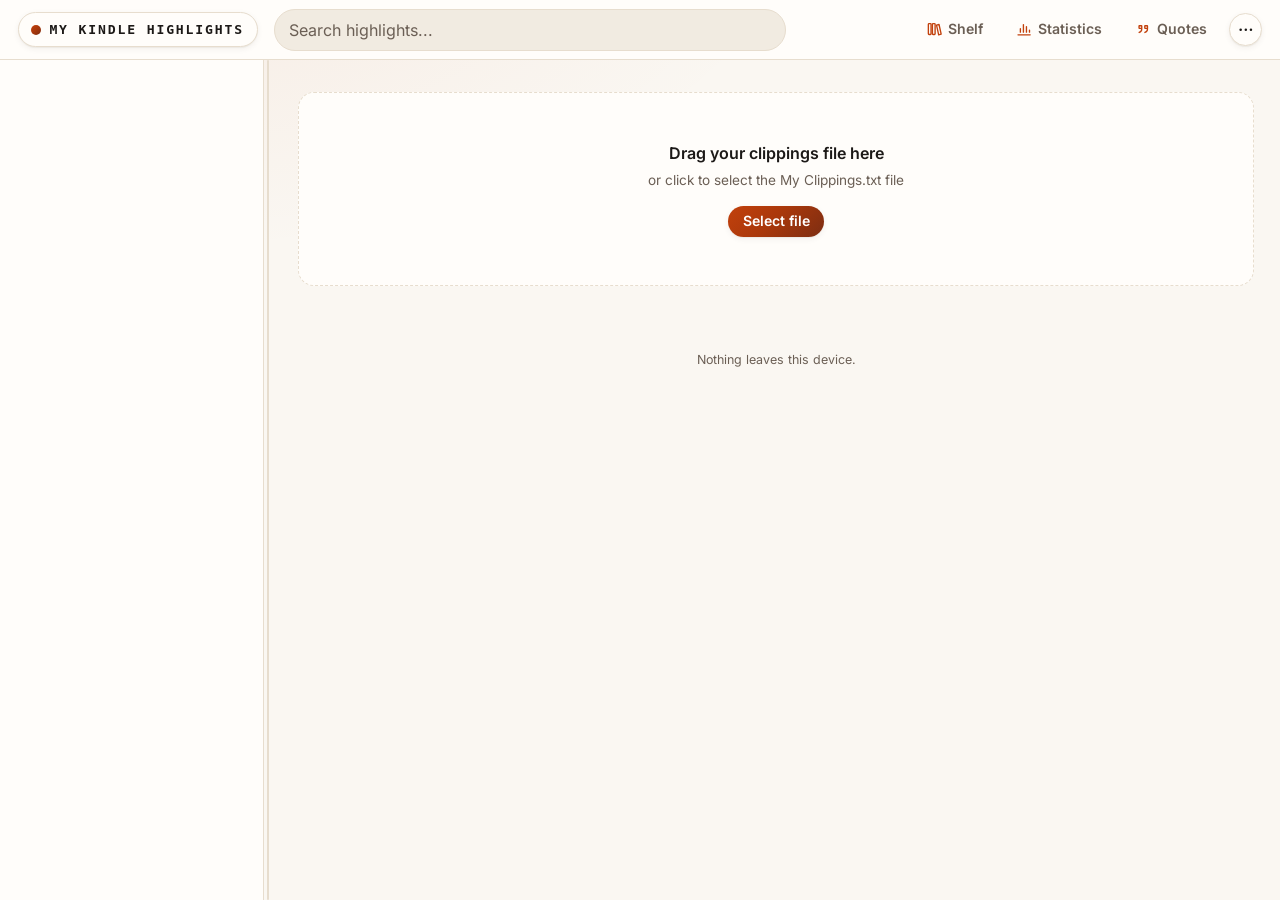
<file: index.html>
<!DOCTYPE html>
<html lang="pt-BR">
<head>
<meta charset="utf-8">
<meta name="viewport" content="width=device-width, initial-scale=1, viewport-fit=cover">
<meta name="color-scheme" content="light dark">
<meta name="theme-color" content="#FAF7F2">
<meta name="theme-color" content="#16130F" media="(prefers-color-scheme: dark)">
<meta name="mobile-web-app-capable" content="yes">
<meta name="apple-mobile-web-app-capable" content="yes">
<meta name="apple-mobile-web-app-status-bar-style" content="default">
<meta name="apple-mobile-web-app-title" content="Clippings">
<title>Kindle Clippings</title>
<link rel="manifest" href="manifest.webmanifest">
<link rel="stylesheet" href="css/tokens.css?v=2.3.1">
<link rel="stylesheet" href="css/fonts.css?v=2.3.1">
<link rel="stylesheet" href="css/chrome.css?v=2.3.1">
<link rel="stylesheet" href="css/sidebar.css?v=2.3.1">
<link rel="stylesheet" href="css/reader.css?v=2.3.1">
<link rel="stylesheet" href="css/panels.css?v=2.3.1">
<link rel="stylesheet" href="css/docs.css?v=2.3.1">
<link rel="stylesheet" href="css/mobile.css?v=2.3.1">
<link rel="icon" href="icons/favicon.svg" type="image/svg+xml">
<link rel="icon" href="icons/icon-192.png" sizes="192x192" type="image/png">
<link rel="apple-touch-icon" href="icons/apple-touch-icon.png">
</head>
<body>
<a class="skip" href="#main" id="skip-link">Ir para os destaques</a>

<header class="topbar">
  <!-- js/backnav.js shows this only while there is somewhere to go back to -->
  <button class="btn icon back-btn" id="nav-back" type="button" data-i18n-label="nav.back" hidden><span data-icon="back"></span></button>
  <div class="brand">
    <a class="brand-home" id="nav-home" href="index.html" data-i18n-label="nav.home">
      <span class="brand-dot" aria-hidden="true"></span>
      <h1 data-i18n="app.title">Meus destaques</h1>
    </a>
  </div>

  <div class="search">
    <input id="q" type="search" autocomplete="off" spellcheck="false"
           data-i18n-ph="search.placeholder" data-i18n-label="search.placeholder">
  </div>

  <div class="actions">
    <!-- desktop-only shortcuts: each forwards its click to the real control inside the ⋯ panel -->
    <nav class="topnav">
      <a class="btn ghost" href="shelf.html"><span data-icon="books"></span><span class="lbl" data-i18n="nav.shelf"></span></a>
      <button class="btn ghost" type="button" data-proxy="nav-stats"><span data-icon="stats"></span><span class="lbl" data-i18n="nav.stats"></span></button>
      <button class="btn ghost" type="button" data-proxy="nav-quotes"><span data-icon="quote"></span><span class="lbl" data-i18n="nav.quotes"></span></button>
    </nav>
    <button class="btn drawer-toggle" id="drawer-toggle" type="button" aria-expanded="false"><span data-icon="books"></span><span class="lbl" data-i18n="toggle.books"></span></button>
    <div class="more" id="more">
      <!-- APG disclosure, NOT a menu button: the panel holds links, switches and a nested dropdown,
           none of which are legal inside role="menu" — so no role and no aria-haspopup here. -->
      <button class="btn icon more-btn" id="more-btn" type="button" aria-expanded="false"
              aria-controls="more-panel" data-i18n-label="more.label"><span data-icon="more"></span></button>
      <div class="more-panel" id="more-panel" hidden>
        <div class="mp-tiles">
          <a class="mp-tile" id="nav-shelf" href="shelf.html"><span class="mp-tile-ico" data-icon="books"></span><span class="lbl" data-i18n="nav.shelf"></span></a>
          <button class="mp-tile" id="nav-stats" type="button"><span class="mp-tile-ico" data-icon="stats"></span><span class="lbl" data-i18n="nav.stats"></span></button>
          <button class="mp-tile" id="nav-quotes" type="button"><span class="mp-tile-ico" data-icon="quote"></span><span class="lbl" data-i18n="nav.quotes"></span></button>
        </div>

        <p class="mp-label" data-i18n="menu.view"></p>
        <div class="mp-group">
          <span class="tip-host covers-host">
            <button class="switch" id="toggle-covers" type="button" role="switch" aria-checked="false" aria-describedby="tip-covers" data-keep-open>
              <span class="mp-ico" data-icon="image"></span>
              <span class="sw-text" data-i18n="switch.covers"></span>
              <span class="sw-track" aria-hidden="true"><span class="sw-thumb"></span></span>
            </button>
            <svg class="covers-ring" id="covers-ring" viewBox="0 0 20 20" hidden aria-hidden="true">
              <circle class="ring-track" cx="10" cy="10" r="8"></circle>
              <circle class="ring-fill" id="covers-ring-fill" cx="10" cy="10" r="8"></circle>
            </svg>
            <span class="tip" id="tip-covers" role="tooltip" data-i18n="tip.covers"></span>
          </span>
          <span class="tip-host">
            <button class="switch" id="toggle-hidden" type="button" role="switch" aria-checked="false" aria-describedby="tip-hidden" data-keep-open>
              <span class="mp-ico" data-icon="layers"></span>
              <span class="sw-text" data-i18n="switch.duplicates"></span>
              <span class="sw-track" aria-hidden="true"><span class="sw-thumb"></span></span>
            </button>
            <span class="tip" id="tip-hidden" role="tooltip" data-i18n="tip.hidden"></span>
          </span>
          <div class="mp-pair">
            <button class="mp-item" id="toggle-theme" type="button" data-i18n-label="toggle.theme" data-keep-open>
              <span class="mp-ico" id="theme-ico" data-icon="moon"></span><span class="lbl" id="theme-lbl"></span>
            </button>
            <button class="mp-item flag-btn" id="toggle-lang" type="button" data-keep-open>
              <img class="flag" id="lang-flag" alt="" width="26" height="18"><span class="lbl" id="lang-lbl"></span>
            </button>
          </div>
        </div>

        <p class="mp-label" data-i18n="menu.data"></p>
        <div class="mp-group">
          <div class="menu" id="export-menu">
            <button class="mp-item mp-disclose" id="export-btn" type="button" aria-haspopup="true" aria-expanded="false" data-keep-open>
              <span class="mp-ico" data-icon="share"></span><span class="lbl" data-i18n="export.menu"></span><span class="mp-chev" data-icon="chevron"></span>
            </button>
            <ul class="menu-list" id="export-list" hidden>
              <li><button type="button" data-export="md" data-i18n="export.md"></button></li>
              <li><button type="button" data-export="mdBook" data-i18n="export.mdBook"></button></li>
              <li><button type="button" data-export="json" data-i18n="export.json"></button></li>
              <li><button type="button" data-export="csv" data-i18n="export.csv"></button></li>
              <li><button type="button" data-export="txt" data-i18n="export.txt"></button></li>
              <li><button type="button" data-export="anki" data-i18n="export.anki"></button></li>
              <li><button type="button" data-export="obsidian" data-i18n="export.obsidian"></button></li>
            </ul>
          </div>
          <span class="tip-host">
            <button class="mp-item" id="nav-anki" type="button" aria-describedby="tip-anki"><span class="mp-ico" data-icon="cards"></span><span class="lbl" data-i18n="anki.button"></span></button>
            <span class="tip" id="tip-anki" role="tooltip" data-i18n="tip.anki"></span>
          </span>
          <span class="tip-host">
            <button class="mp-item" id="fav-export" type="button" aria-describedby="tip-fav-export"><span class="mp-ico" data-icon="download"></span><span class="lbl" data-i18n="favio.export"></span></button>
            <span class="tip" id="tip-fav-export" role="tooltip" data-i18n="tip.favio.export"></span>
          </span>
          <span class="tip-host">
            <button class="mp-item" id="fav-import-btn" type="button" aria-describedby="tip-fav-import"><span class="mp-ico" data-icon="upload"></span><span class="lbl" data-i18n="favio.import"></span></button>
            <span class="tip" id="tip-fav-import" role="tooltip" data-i18n="tip.favio.import"></span>
          </span>
          <!-- opened by #fav-import-btn, never clicked directly: a <label for> on a hidden input is
               not reliably activated on every mobile browser -->
          <input type="file" id="fav-import" accept=".json,application/json" hidden>
          <button class="mp-item is-quiet" id="btn-reset" type="button"><span class="mp-ico" data-icon="reset"></span><span class="lbl" data-i18n="action.reset"></span></button>
        </div>

        <!-- help + about live at the very bottom of the panel, never in the middle of the list -->
        <div class="mp-foot">
          <span class="tip-host">
            <button class="mp-foot-btn" id="nav-help" type="button" aria-describedby="tip-help"><span class="mp-ico" data-icon="help"></span><span class="lbl" data-i18n="help.label"></span></button>
            <span class="tip" id="tip-help" role="tooltip" data-i18n="tip.help"></span>
          </span>
          <span class="tip-host">
            <button class="mp-foot-btn" id="nav-about" type="button" aria-describedby="tip-about"><span class="mp-ico" data-icon="info"></span><span class="lbl" data-i18n="about.label"></span></button>
            <span class="tip" id="tip-about" role="tooltip" data-i18n="tip.about"></span>
          </span>
        </div>
      </div>
    </div>
  </div>
</header>

<div class="shell">
  <nav class="sidebar" id="sidebar" aria-label="Livros"></nav>
  <div class="resizer" id="resizer" role="separator" aria-orientation="vertical"
       tabindex="0" data-i18n-label="sidebar.resize"></div>
  <div class="scrim" id="scrim" hidden></div>

  <main class="pane" id="main" tabindex="-1">
    <div class="pane-inner">
      <div class="dropzone" id="dropzone">
        <p class="drop-title" data-i18n="drop.title"></p>
        <p class="drop-hint" data-i18n="drop.hint"></p>
        <label class="btn primary" for="file" data-i18n="drop.button"></label>
        <input type="file" id="file" accept=".txt,text/plain">
        <p class="restore-pending" id="restore-pending" hidden></p>
      </div>

      <section class="book-banner" id="book-banner" hidden></section>
      <div class="sortbar" id="sortbar" hidden>
        <span class="sortbar-label" data-i18n="sort.label"></span>
        <div class="seg" id="sort-seg" role="group">
          <button type="button" data-sort="order"    data-i18n="sort.order"    aria-pressed="true"></button>
          <button type="button" data-sort="dateDesc" data-i18n="sort.dateDesc" aria-pressed="false"></button>
          <button type="button" data-sort="dateAsc"  data-i18n="sort.dateAsc"  aria-pressed="false"></button>
          <button type="button" data-sort="book"     data-i18n="sort.book"     aria-pressed="false"></button>
          <button type="button" data-sort="topic"    data-i18n="sort.topic"    aria-pressed="false"></button>
        </div>
      </div>
      <p class="statline" id="statline" hidden></p>
      <div class="cards" id="cards"></div>
      <p class="empty" id="empty" hidden></p>
      <div class="sentinel" id="sentinel" aria-hidden="true"></div>
      <p class="footer-note" data-i18n="footer.privacy"></p>
    </div>
  </main>
</div>

<div class="modal" id="stats-modal" role="dialog" aria-modal="true" aria-labelledby="stats-title" hidden>
  <div class="modal-card">
    <header class="modal-head">
      <h2 id="stats-title" data-i18n="st.title"></h2>
      <button class="btn icon modal-close" type="button" data-close="stats-modal" data-i18n-label="modal.close"><span data-icon="close"></span></button>
    </header>
    <div class="modal-body" id="stats-body"></div>
  </div>
</div>

<div class="modal" id="quotes-modal" role="dialog" aria-modal="true" aria-labelledby="quotes-title" hidden>
  <div class="modal-card">
    <header class="modal-head">
      <h2 id="quotes-title" data-i18n="qc.title"></h2>
      <div class="qc-tools">
        <div class="qc-field">
          <span class="qc-lab" id="qc-lab-src" data-i18n="qc.source"></span>
          <div class="seg" id="qc-source" role="group" aria-labelledby="qc-lab-src">
            <button type="button" data-qc-src="fav" data-i18n="qc.source.fav" aria-pressed="true"></button>
            <button type="button" data-qc-src="all" data-i18n="qc.source.all" aria-pressed="false"></button>
          </div>
        </div>
        <div class="qc-field">
          <label class="qc-lab" for="qc-sort" data-i18n="qc.sort"></label>
          <!-- options come from KC.quotesort.MODES via js/quoteview.js — intentionally empty markup -->
          <select id="qc-sort"></select>
        </div>
        <div class="qc-field qc-field-wide">
          <label class="qc-lab" for="qc-book" data-i18n="qc.book"></label>
          <!-- options are the loaded library, rebuilt on every render — intentionally empty markup -->
          <select id="qc-book"></select>
        </div>
        <div class="qc-field qc-field-wide">
          <label class="qc-lab" for="qc-q" data-i18n="qc.find"></label>
          <input id="qc-q" type="search" autocomplete="off" data-i18n-ph="qc.search">
        </div>
        <div class="qc-field">
          <label class="qc-lab" for="qc-size" data-i18n="qc.size"></label>
          <select id="qc-size"></select>
        </div>
        <div class="qc-field">
          <span class="qc-lab" id="qc-lab-theme" data-i18n="qc.theme"></span>
          <div class="seg" id="qc-themes" role="group" aria-labelledby="qc-lab-theme">
            <button type="button" data-qc-theme="dark" data-i18n="qc.theme.dark" aria-pressed="true"></button>
            <button type="button" data-qc-theme="light" data-i18n="qc.theme.light" aria-pressed="false"></button>
            <button type="button" data-qc-theme="paper" data-i18n="qc.theme.paper" aria-pressed="false"></button>
          </div>
        </div>
        <p class="qc-count" id="qc-count" aria-live="polite"></p>
        <button class="btn qc-clear" id="qc-clear" type="button" data-i18n="qc.clear" hidden></button>
      </div>
      <button class="btn icon modal-close" type="button" data-close="quotes-modal" data-i18n-label="modal.close"><span data-icon="close"></span></button>
    </header>
    <div class="modal-body"><div class="qc-grid" id="quotes-grid"></div></div>
    <footer class="modal-foot" id="quotes-foot"></footer>
  </div>
</div>

<div class="modal" id="help-modal" role="dialog" aria-modal="true" aria-labelledby="help-title" hidden>
  <div class="modal-card">
    <header class="modal-head">
      <h2 id="help-title" data-i18n="help.title"></h2>
      <button class="btn icon modal-close" type="button" data-close="help-modal" data-i18n-label="modal.close"><span data-icon="close"></span></button>
    </header>
    <div class="modal-body" id="help-body"></div>
  </div>
</div>

<div class="modal" id="about-modal" role="dialog" aria-modal="true" aria-labelledby="about-title" hidden>
  <div class="modal-card">
    <header class="modal-head">
      <h2 id="about-title" data-i18n="about.title"></h2>
      <button class="btn icon modal-close" type="button" data-close="about-modal" data-i18n-label="modal.close"><span data-icon="close"></span></button>
    </header>
    <div class="modal-body" id="about-body"></div>
  </div>
</div>

<div class="toast" id="toast" role="status" aria-live="polite" hidden></div>

<script src="js/i18n.js?v=2.3.1"></script>
<script src="js/i18n-anki.js?v=2.3.1"></script>
<script src="js/i18n-qc.js?v=2.3.1"></script>
<script src="js/i18n-help.js?v=2.3.1"></script>
<script src="js/i18n-about.js?v=2.3.1"></script>
<script src="js/i18n-topics.js?v=2.3.1"></script>
<script src="js/i18n-cardactions.js?v=2.3.1"></script>
<script src="js/i18n-favio.js?v=2.3.1"></script>
<script src="js/i18n-ux.js?v=2.3.1"></script>
<script src="js/icons.js?v=2.3.1"></script>
<script src="js/store.js?v=2.3.1"></script>
<script src="js/persist.js?v=2.3.1"></script>
<script src="js/topics.js?v=2.3.1"></script>
<script src="js/parser.js?v=2.3.1"></script>
<script src="js/dedupe.js?v=2.3.1"></script>
<script src="js/clean.js?v=2.3.1"></script>
<script src="js/tags.js?v=2.3.1"></script>
<script src="js/search.js?v=2.3.1"></script>
<script src="js/sort.js?v=2.3.1"></script>
<script src="js/covers.js?v=2.3.1"></script>
<script src="js/exports.js?v=2.3.1"></script>
<script src="js/anki.js?v=2.3.1"></script>
<script src="js/obsidian.js?v=2.3.1"></script>
<script src="js/version.js?v=2.3.1"></script>
<script src="js/favorites.js?v=2.3.1"></script>
<script src="js/favio.js?v=2.3.1"></script>
<script src="js/stats.js?v=2.3.1"></script>
<script src="js/quotecard.js?v=2.3.1"></script>
<script src="js/modal.js?v=2.3.1"></script>
<script src="js/statsyears.js?v=2.3.1"></script>
<script src="js/statsview.js?v=2.3.1"></script>
<script src="js/quotesort.js?v=2.3.1"></script>
<script src="js/quoteview.js?v=2.3.1"></script>
<script src="js/helpview.js?v=2.3.1"></script>
<script src="js/aboutview.js?v=2.3.1"></script>
<script src="js/cards.js?v=2.3.1"></script>
<script src="js/cardactions.js?v=2.3.1"></script>
<script src="js/clipboard.js?v=2.3.1"></script>
<script src="js/topicfilter.js?v=2.3.1"></script>
<script src="js/sidebar.js?v=2.3.1"></script>
<script src="js/ui.js?v=2.3.1"></script>
<script src="js/backnav.js?v=2.3.1"></script>
<script src="js/nav.js?v=2.3.1"></script>
<script src="js/app.js?v=2.3.1"></script>
</body>
</html>
</file>
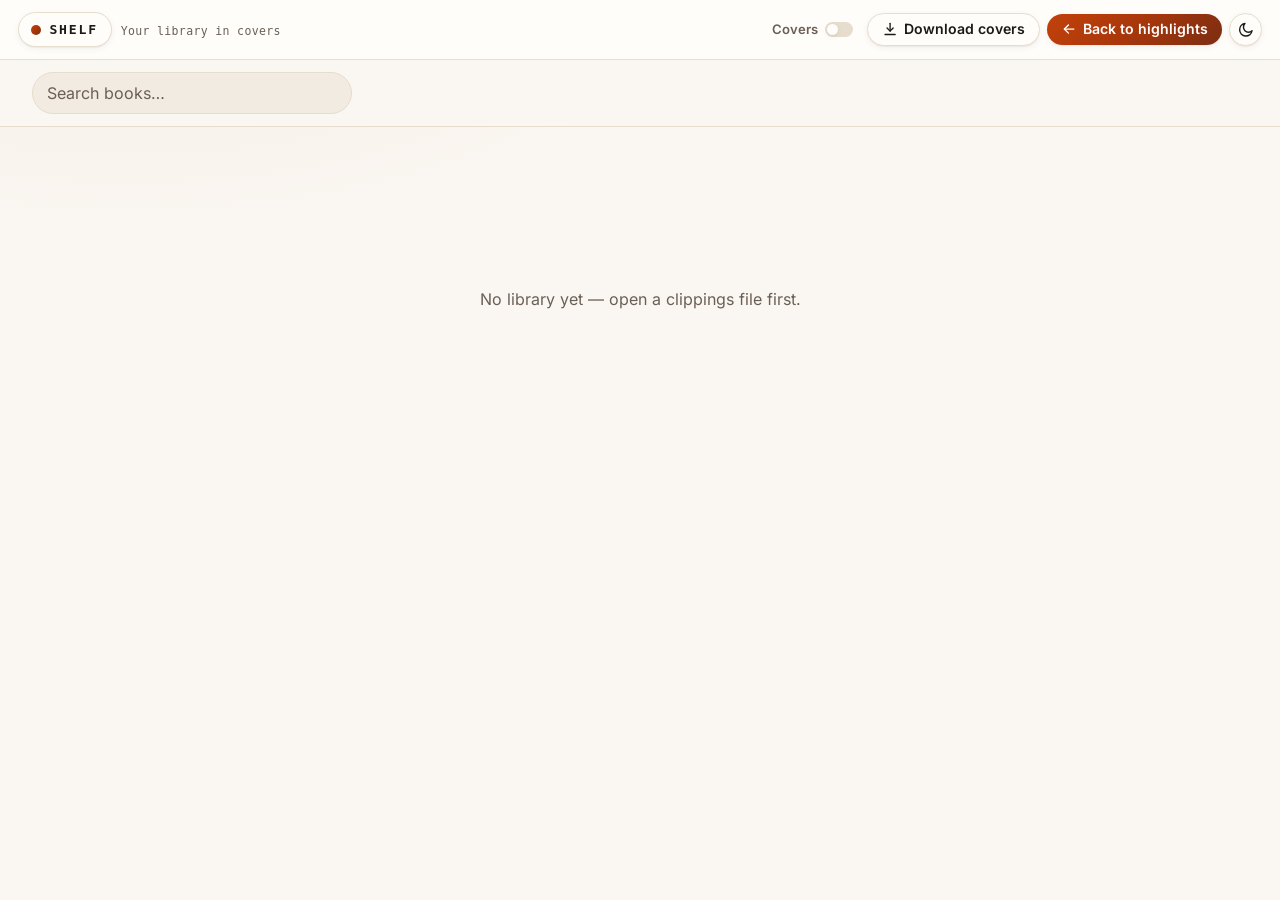
<file: shelf.html>
<!DOCTYPE html>
<html lang="pt-BR">
<head>
<meta charset="utf-8">
<meta name="viewport" content="width=device-width, initial-scale=1, viewport-fit=cover">
<meta name="color-scheme" content="light dark">
<meta name="theme-color" content="#FAF7F2">
<meta name="theme-color" content="#16130F" media="(prefers-color-scheme: dark)">
<meta name="mobile-web-app-capable" content="yes">
<meta name="apple-mobile-web-app-capable" content="yes">
<meta name="apple-mobile-web-app-status-bar-style" content="default">
<meta name="apple-mobile-web-app-title" content="Clippings">
<link rel="manifest" href="manifest.webmanifest">
<title>Kindle Clippings — Shelf</title>
<link rel="stylesheet" href="css/tokens.css?v=2.3.1">
<link rel="stylesheet" href="css/fonts.css?v=2.3.1">
<link rel="stylesheet" href="css/chrome.css?v=2.3.1">
<link rel="stylesheet" href="css/sidebar.css?v=2.3.1">
<link rel="stylesheet" href="css/shelf.css?v=2.3.1">
<link rel="stylesheet" href="css/mobile.css?v=2.3.1">
<link rel="icon" href="icons/favicon.svg" type="image/svg+xml">
<link rel="icon" href="icons/icon-192.png" sizes="192x192" type="image/png">
<link rel="apple-touch-icon" href="icons/apple-touch-icon.png">
</head>
<body class="shelf-page">
<header class="topbar shelf-bar">
  <div class="brand">
    <a class="brand-home" href="index.html" data-i18n-label="nav.home">
      <span class="brand-dot" aria-hidden="true"></span>
      <h1 data-i18n="shelf.title"></h1>
    </a>
    <span class="sub" data-i18n="shelf.subtitle"></span>
  </div>
  <div class="actions">
    <span class="tip-host covers-host">
      <button class="switch" id="toggle-covers" type="button" role="switch" aria-checked="false" aria-describedby="tip-covers">
        <span class="sw-text" data-i18n="switch.covers"></span>
        <span class="sw-track" aria-hidden="true"><span class="sw-thumb"></span></span>
      </button>
      <svg class="covers-ring" id="covers-ring" viewBox="0 0 20 20" hidden aria-hidden="true">
        <circle class="ring-track" cx="10" cy="10" r="8"></circle>
        <circle class="ring-fill" id="covers-ring-fill" cx="10" cy="10" r="8"></circle>
      </svg>
      <span class="tip" id="tip-covers" role="tooltip" data-i18n="tip.covers"></span>
    </span>
    <span class="tip-host">
      <button class="btn" id="fetch-covers" type="button" aria-describedby="tip-fetch"><span data-icon="download"></span><span class="lbl" data-i18n="shelf.fetch"></span></button>
      <span class="tip" id="tip-fetch" role="tooltip" data-i18n="tip.fetch"></span>
    </span>
    <a class="btn primary" id="shelf-back" href="index.html"><span data-icon="back"></span><span class="lbl" data-i18n="shelf.back"></span></a>
    <button class="btn icon" id="toggle-theme" type="button" data-i18n-label="toggle.theme"><span id="theme-ico" data-icon="moon"></span></button>
  </div>
</header>

<div class="shelf-tools">
  <input id="shelf-q" type="search" autocomplete="off" spellcheck="false" data-i18n-ph="shelf.search">
  <div class="topic-row shelf-topics" id="shelf-topics" hidden></div>
</div>

<main class="shelf" id="shelf"></main>
<p class="empty" id="shelf-empty" hidden></p>

<div class="toast" id="toast" role="status" aria-live="polite" hidden></div>

<script src="js/i18n.js?v=2.3.1"></script>
<script src="js/i18n-topics.js?v=2.3.1"></script>
<script src="js/i18n-ux.js?v=2.3.1"></script>
<script src="js/icons.js?v=2.3.1"></script>
<script src="js/store.js?v=2.3.1"></script>
<script src="js/topics.js?v=2.3.1"></script>
<script src="js/covers.js?v=2.3.1"></script>
<script src="js/topicfilter.js?v=2.3.1"></script>
<script src="js/shelf.js?v=2.3.1"></script>
<script src="js/nav.js?v=2.3.1"></script>
</body>
</html>
</file>
<file: css/tokens.css>
/* ---
   purpose: Reset, ember/ink color tokens (light/dark), topic-hue mechanism, type scale, radii, elevation
   depends: nothing — loaded first, every other css/ file assumes these custom properties exist
   gotcha: never define a color only inside a media/[data-theme] block — bare :root first, always
   gotcha: --brand-1..4 are one ember ramp now; --brand-3 must stay LIGHT (chrome.css hardcodes #04241F on it)
   gotcha: --grad-primary carries hardcoded #fff text (.btn.primary, .yr-chip) — every stop stays dark enough
   --- */
*, *::before, *::after { box-sizing: border-box; }
* { margin: 0; }
img:not([hidden]) { max-width: 100%; display: block; }
button, input { font: inherit; color: inherit; }
ul { list-style: none; padding: 0; }

:root {
  color-scheme: light;

  /* ember — the one accent. Everything chromatic in the app descends from these four. */
  --accent:      #C2410C;
  --accent-hot:  #9A3412;
  --accent-lift: #E8853C;
  --accent-ink:  #FFF7EF;

  /* surfaces — paper cream over warm ink */
  --paper:  #FAF7F2;
  --panel:  #FFFDFA;
  --surface-raised: #FFFFFF;
  --sunk:   #F1EBE1;
  --ink:    #1C1917;
  --mid:    #6B5F55;
  --rule:   #E7DDCE;

  /* derived tints — re-resolve per theme because their inputs do */
  --accent-soft: color-mix(in srgb, var(--accent)  9%, var(--panel));
  --accent-line: color-mix(in srgb, var(--accent) 30%, var(--rule));

  /* brand — legacy names, retuned as one ember ramp: ember · clay · honey · antique gold */
  --brand-1: var(--accent);
  --brand-2: #7C2D12;
  --brand-3: #EBC98D;
  --brand-4: #A16207;
  --brand-green: #5C7A2E;
  --grad-primary: linear-gradient(135deg, #C2410C 0%, #AA380B 46%, #7C2D12 100%);

  /* marker (unchanged lineage) — highlights read ember, notes read gold */
  --marker: var(--accent);
  --marker-note: var(--brand-4);
  --marker-tint:      color-mix(in srgb, var(--accent)    13%, transparent);
  --marker-note-tint: color-mix(in srgb, var(--brand-4)   14%, transparent);
  --swipe:            color-mix(in srgb, var(--accent)    10%, transparent);
  --swipe-note:       color-mix(in srgb, var(--brand-4)   12%, transparent);

  /* form — elevation is warm umber, never neutral black */
  --r-sm: 6px; --r-md: 10px; --r-lg: 16px; --r-pill: 999px;
  --sh-1: 0 1px 1px rgba(58,38,22,.05), 0 2px 6px rgba(58,38,22,.06);
  --sh-2: 0 1px 2px rgba(58,38,22,.05), 0 6px 14px rgba(58,38,22,.07), 0 14px 32px rgba(58,38,22,.07);
  --sh-lift: 0 2px 4px rgba(58,38,22,.06), 0 12px 26px rgba(58,38,22,.10), 0 28px 60px rgba(58,38,22,.14);

  /* type */
  --font-serif: Georgia, "Iowan Old Style", "Times New Roman", serif;
  --font-sans: system-ui, -apple-system, "Segoe UI", Roboto, sans-serif;
  --font-mono: ui-monospace, SFMono-Regular, Consolas, monospace;

  /* layout */
  --sidebar-w: 264px;
}

@media (prefers-color-scheme: dark) {
  :root:not([data-theme="light"]) {
    color-scheme: dark;
    --accent: #E8853C; --accent-hot: #C2410C; --accent-lift: #F2A566; --accent-ink: #1C1008;
    --paper: #16130F;
    --panel: #211C16;
    --surface-raised: #2A231C;
    --sunk:  #120E0A;
    --ink:   #F2EAE0;
    --mid:   #A79A8D;
    --rule:  #352D25;
    --brand-2: #C86A45;
    --brand-3: #E0B978;
    --brand-4: #E3B341;
    --brand-green: #9CBF5E;
    --grad-primary: linear-gradient(135deg, #CC4A0D 0%, #B23C0C 46%, #9E3A12 100%);
    --marker-tint:      color-mix(in srgb, var(--accent)  20%, transparent);
    --marker-note-tint: color-mix(in srgb, var(--brand-4) 20%, transparent);
    --swipe:            color-mix(in srgb, var(--accent)  15%, transparent);
    --swipe-note:       color-mix(in srgb, var(--brand-4) 16%, transparent);
    /* the last layer is a warm rim-light, not a border — it separates panel from paper at low contrast */
    --sh-1: 0 1px 2px rgba(0,0,0,.45), 0 0 0 1px rgba(255,214,170,.03);
    --sh-2: 0 6px 16px rgba(0,0,0,.50), 0 16px 36px rgba(0,0,0,.42), 0 0 0 1px rgba(255,214,170,.04);
    --sh-lift: 0 12px 28px rgba(0,0,0,.55), 0 30px 64px rgba(0,0,0,.50), 0 0 0 1px rgba(255,214,170,.05);
  }
  :root:not([data-theme="light"]) [data-topic] {
    --topic-fg:   color-mix(in srgb, hsl(var(--h) 48% 74%) 88%, var(--accent));
    --topic-bg:   color-mix(in srgb, hsl(var(--h) 34% 22%) 74%, var(--paper));
    --topic-edge: color-mix(in srgb, hsl(var(--h) 46% 58%) 86%, var(--accent));
  }
  /* must out-rank the rule above: "uncategorized" has no --h, and an invalid --topic-edge voids the
     whole `border-left` shorthand — every card lost its rail (and notes their gold one) in dark mode */
  :root:not([data-theme="light"]) [data-topic="uncategorized"] {
    --topic-fg: var(--mid); --topic-bg: var(--sunk); --topic-edge: var(--rule);
  }
}

:root[data-theme="dark"] {
  color-scheme: dark;
  --accent: #E8853C; --accent-hot: #C2410C; --accent-lift: #F2A566; --accent-ink: #1C1008;
  --paper: #16130F;
  --panel: #211C16;
  --surface-raised: #2A231C;
  --sunk:  #120E0A;
  --ink:   #F2EAE0;
  --mid:   #A79A8D;
  --rule:  #352D25;
  --brand-2: #C86A45;
  --brand-3: #E0B978;
  --brand-4: #E3B341;
  --brand-green: #9CBF5E;
  --grad-primary: linear-gradient(135deg, #CC4A0D 0%, #B23C0C 46%, #9E3A12 100%);
  --marker-tint:      color-mix(in srgb, var(--accent)  20%, transparent);
  --marker-note-tint: color-mix(in srgb, var(--brand-4) 20%, transparent);
  --swipe:            color-mix(in srgb, var(--accent)  15%, transparent);
  --swipe-note:       color-mix(in srgb, var(--brand-4) 16%, transparent);
  --sh-1: 0 1px 2px rgba(0,0,0,.45), 0 0 0 1px rgba(255,214,170,.03);
  --sh-2: 0 6px 16px rgba(0,0,0,.50), 0 16px 36px rgba(0,0,0,.42), 0 0 0 1px rgba(255,214,170,.04);
  --sh-lift: 0 12px 28px rgba(0,0,0,.55), 0 30px 64px rgba(0,0,0,.50), 0 0 0 1px rgba(255,214,170,.05);
}
:root[data-theme="dark"] [data-topic] {
  --topic-fg:   color-mix(in srgb, hsl(var(--h) 48% 74%) 88%, var(--accent));
  --topic-bg:   color-mix(in srgb, hsl(var(--h) 34% 22%) 74%, var(--paper));
  --topic-edge: color-mix(in srgb, hsl(var(--h) 46% 58%) 86%, var(--accent));
}
:root[data-theme="dark"] [data-topic="uncategorized"] {
  --topic-fg: var(--mid); --topic-bg: var(--sunk); --topic-edge: var(--rule);
}
:root[data-theme="light"] {
  color-scheme: light;
  --accent: #C2410C; --accent-hot: #9A3412; --accent-lift: #E8853C; --accent-ink: #FFF7EF;
  --paper: #FAF7F2;
  --panel: #FFFDFA;
  --surface-raised: #FFFFFF;
  --sunk:  #F1EBE1;
  --ink:   #1C1917;
  --mid:   #6B5F55;
  --rule:  #E7DDCE;
  --brand-2: #7C2D12;
  --brand-3: #EBC98D;
  --brand-4: #A16207;
  --brand-green: #5C7A2E;
  --grad-primary: linear-gradient(135deg, #C2410C 0%, #AA380B 46%, #7C2D12 100%);
  --marker-tint:      color-mix(in srgb, var(--accent)  13%, transparent);
  --marker-note-tint: color-mix(in srgb, var(--brand-4) 14%, transparent);
  --swipe:            color-mix(in srgb, var(--accent)  10%, transparent);
  --swipe-note:       color-mix(in srgb, var(--brand-4) 12%, transparent);
  --sh-1: 0 1px 1px rgba(58,38,22,.05), 0 2px 6px rgba(58,38,22,.06);
  --sh-2: 0 1px 2px rgba(58,38,22,.05), 0 6px 14px rgba(58,38,22,.07), 0 14px 32px rgba(58,38,22,.07);
  --sh-lift: 0 2px 4px rgba(58,38,22,.06), 0 12px 26px rgba(58,38,22,.10), 0 28px 60px rgba(58,38,22,.14);
}

/* topic-hue mechanism — one rule set for all 15 topics, each element sets style="--h:<hue>".
   Every hue is mixed with the house accent and the page surface, so the 15 read as one family
   on cream instead of 15 unrelated pastels. */
[data-topic] {
  --topic-fg:   color-mix(in srgb, hsl(var(--h) 46% 32%) 88%, var(--accent));
  --topic-bg:   color-mix(in srgb, hsl(var(--h) 52% 90%) 72%, var(--paper));
  --topic-edge: color-mix(in srgb, hsl(var(--h) 46% 52%) 86%, var(--accent));
}
[data-topic="uncategorized"] {
  --topic-fg: var(--mid); --topic-bg: var(--sunk); --topic-edge: var(--rule);
}

html { height: 100%; }

/* The page itself never scrolls — the sidebar and the pane are the scroll containers.
   The radial wash is a single warm light source at the top-left; it only shows in the gutters. */
body {
  height: 100%;
  display: flex;
  flex-direction: column;
  overflow: hidden;
  background:
    radial-gradient(1100px 560px at 10% -10%, color-mix(in srgb, var(--accent) 7%, transparent), transparent 62%),
    var(--paper);
  color: var(--ink);
  font-family: var(--font-sans);
  line-height: 1.5;
}

:focus-visible { outline: 2px solid var(--brand-1); outline-offset: 2px; }

.sr-only {
  position: absolute;
  width: 1px;
  height: 1px;
  padding: 0;
  margin: -1px;
  overflow: hidden;
  clip-path: inset(50%);
  white-space: nowrap;
  border: 0;
}
</file>
<file: css/fonts.css>
/* ---
   purpose: Self-hosted variable webfonts (Fraunces display serif, Inter UI sans) + type-token override
   depends: fonts/*.woff2 (relative, file:// safe); loads immediately AFTER css/tokens.css on every page
   gotcha: this sheet only wins the --font-* tokens via source order — keep it after tokens.css and
     never add !important; latin-ext is mandatory (pt-BR ã ç õ é live there, not in latin)
   --- */

/* Fraunces — variable (opsz 9..144, wght 400..700) */
@font-face {
  font-family: "Fraunces";
  font-style: normal;
  font-weight: 400 700;
  font-display: swap;
  src: url("../fonts/fraunces-latin.woff2") format("woff2");
  unicode-range: U+0000-00FF, U+0131, U+0152-0153, U+02BB-02BC, U+02C6, U+02DA, U+02DC, U+0304, U+0308, U+0329, U+2000-206F, U+20AC, U+2122, U+2191, U+2193, U+2212, U+2215, U+FEFF, U+FFFD;
}
@font-face {
  font-family: "Fraunces";
  font-style: normal;
  font-weight: 400 700;
  font-display: swap;
  src: url("../fonts/fraunces-latin-ext.woff2") format("woff2");
  unicode-range: U+0100-02BA, U+02BD-02C5, U+02C7-02CC, U+02CE-02D7, U+02DD-02FF, U+0304, U+0308, U+0329, U+1D00-1DBF, U+1E00-1E9F, U+1EF2-1EFF, U+2020, U+20A0-20AB, U+20AD-20C0, U+2113, U+2C60-2C7F, U+A720-A7FF;
}

/* Inter — variable (wght 400..700) */
@font-face {
  font-family: "Inter";
  font-style: normal;
  font-weight: 400 700;
  font-display: swap;
  src: url("../fonts/inter-latin.woff2") format("woff2");
  unicode-range: U+0000-00FF, U+0131, U+0152-0153, U+02BB-02BC, U+02C6, U+02DA, U+02DC, U+0304, U+0308, U+0329, U+2000-206F, U+20AC, U+2122, U+2191, U+2193, U+2212, U+2215, U+FEFF, U+FFFD;
}
@font-face {
  font-family: "Inter";
  font-style: normal;
  font-weight: 400 700;
  font-display: swap;
  src: url("../fonts/inter-latin-ext.woff2") format("woff2");
  unicode-range: U+0100-02BA, U+02BD-02C5, U+02C7-02CC, U+02CE-02D7, U+02DD-02FF, U+0304, U+0308, U+0329, U+1D00-1DBF, U+1E00-1E9F, U+1EF2-1EFF, U+2020, U+20A0-20AB, U+20AD-20C0, U+2113, U+2C60-2C7F, U+A720-A7FF;
}

/* Type tokens — overrides tokens.css purely by source order */
:root {
  --font-serif: "Fraunces", Georgia, "Iowan Old Style", "Times New Roman", serif;
  --font-sans:  "Inter", system-ui, -apple-system, "Segoe UI", Roboto, sans-serif;
  --font-mono:  ui-monospace, SFMono-Regular, Consolas, monospace;
}

/* Refinements — both families are variable, so let the optical-size axis track font-size */
html { font-optical-sizing: auto; }

/* Fraunces sets tight at display sizes; Inter's own tracking is already correct at UI sizes */
h1, h2, h3 { letter-spacing: -0.01em; }

/* Numbers in stats/meta rows must not jitter as counts change */
time, [class*="stat"] { font-variant-numeric: tabular-nums; }
</file>
<file: css/chrome.css>
/* ---
   purpose: Top bar, brand home pill, line icons, buttons, back button, desktop shortcuts, switches, flag,
     dropdown + the ⋯ panel (tiles, grouped rows, help/about footer), toast, tooltip, seg control
   depends: css/tokens.css; js/icons.js draws every .ico this sheet sizes
   gotcha: .tip uses visibility (not display) so aria-describedby stays reachable and pointer-events:none
   gotcha: .more-panel is a dropdown at EVERY width and is shown only by .more-panel:not([hidden]);
     .topnav (desktop shortcuts) and .mp-tiles (the same three destinations, phone) are mutually exclusive
   gotcha: .back-btn is toggled with [hidden] by js/backnav.js — its show rule is :not([hidden])
   --- */

.skip {
  position: absolute;
  top: -48px;
  left: 8px;
  z-index: 50;
  background: var(--ink);
  color: var(--paper);
  padding: .6em 1em;
  border-radius: var(--r-sm);
  transition: top .15s ease;
}
.skip:focus { top: 8px; }

/* line icons (js/icons.js) — stroke-drawn, coloured by currentColor, sized by their container */
.ico {
  width: 1.15em; height: 1.15em; flex-shrink: 0;
  fill: none; stroke: currentColor; stroke-width: 2;
  stroke-linecap: round; stroke-linejoin: round;
  display: block;
}
[data-icon] { display: inline-flex; align-items: center; justify-content: center; flex-shrink: 0; }

/* topbar */
.topbar {
  position: sticky;
  top: 0;
  z-index: 20;
  flex: 0 0 auto;
  height: 60px;
  display: flex;
  align-items: center;
  gap: 1rem;
  padding: 0 1.1rem;
  background: var(--panel);
  border-bottom: 1px solid var(--rule);
}

.brand { display: flex; align-items: baseline; gap: .55rem; }
/* the brand IS the home button — styled as a pill so it reads as tappable, not as a logo */
.brand-home {
  display: inline-flex;
  align-items: center;
  gap: .5rem;
  padding: .4em .8em;
  border: 1px solid var(--rule);
  border-radius: var(--r-pill);
  background: var(--panel);
  box-shadow: var(--sh-1);
  color: var(--ink);
  text-decoration: none;
  cursor: pointer;
  transition: box-shadow .15s ease, border-color .15s ease;
}
.brand-home:focus-visible { border-color: var(--brand-1); box-shadow: var(--sh-2); }
.brand-home:active { box-shadow: var(--sh-1); }
/* :hover sticks after a tap on touch — only real pointers get the hover state */
@media (hover: hover) and (pointer: fine) {
  .brand-home:hover { border-color: var(--brand-1); box-shadow: var(--sh-2); }
}
.brand-dot {
  width: 10px; height: 10px; border-radius: var(--r-pill);
  background: var(--grad-primary); flex-shrink: 0;
}
.brand h1 {
  font-family: var(--font-mono);
  font-size: .82rem;
  font-weight: 700;
  text-transform: uppercase;
  letter-spacing: .14em;
}
.brand .sub { font-family: var(--font-mono); font-size: .72rem; letter-spacing: .03em; color: var(--mid); }

.search { flex: 1; max-width: 32rem; }
.search input#q, #shelf-q {
  width: 100%;
  background: var(--sunk);
  border: 1px solid var(--rule);
  border-radius: var(--r-pill);
  padding: .5em .9em;
  color: var(--ink);
}
.search input#q::placeholder, #shelf-q::placeholder { color: var(--mid); }

.actions { display: flex; align-items: center; gap: .4rem; margin-left: auto; position: relative; }

/* back — only exists while there is somewhere to go back to (js/backnav.js) */
.btn.back-btn[hidden] { display: none; }   /* outranks .btn.icon (display:inline-flex), which comes later */
.back-btn:not([hidden]) {
  color: var(--accent);
  border-color: var(--accent-line);
  background: var(--accent-soft);
  animation: kc-pop-in .22s cubic-bezier(.2,.8,.3,1.2);
}
.back-btn .ico { width: 20px; height: 20px; stroke-width: 2.3; }

/* desktop shortcuts — the same three destinations as the panel's tiles */
.topnav { display: flex; align-items: center; gap: .15rem; }

/* buttons — three ranks, all pills */
.btn {
  background: var(--panel);
  color: var(--ink);
  border: 1px solid var(--rule);
  border-radius: var(--r-pill);
  padding: .5em 1em;
  font-size: .88rem;
  font-weight: 600;
  line-height: 1.2;
  text-decoration: none;
  display: inline-flex;
  align-items: center;
  gap: .45em;
  cursor: pointer;
  font-family: var(--font-sans);
  box-shadow: var(--sh-1);
  transition: box-shadow .15s ease, border-color .15s ease, background .15s ease, transform .12s ease;
}
.btn:active { transform: scale(.96); }
@media (hover: hover) and (pointer: fine) {
  .btn:hover { border-color: var(--brand-1); box-shadow: var(--sh-2); }
}
/* quiet rank — no chrome until hovered; used by the desktop shortcuts */
.btn.ghost { background: transparent; border-color: transparent; box-shadow: none; color: var(--mid); }
.btn.ghost .ico { color: var(--accent); }
@media (hover: hover) and (pointer: fine) {
  .btn.ghost:hover { background: var(--sunk); color: var(--ink); box-shadow: none; border-color: transparent; }
}
.btn.primary {
  background: var(--grad-primary);
  color: #fff;
  border: none;
}
.btn.primary:hover { box-shadow: var(--sh-2); }
.btn.icon { width: 2.4em; height: 2.4em; padding: 0; display: inline-flex; align-items: center; justify-content: center; }
.btn.icon .ico { width: 1.25em; height: 1.25em; }
.btn[aria-pressed="true"] { background: var(--brand-3); color: #04241F; border-color: transparent; }

/* switches — the two persistent settings read as settings, not as buttons */
.switch {
  display: inline-flex;
  align-items: center;
  gap: .55em;
  background: transparent;
  border: 0;
  padding: .35em .55em;
  border-radius: var(--r-pill);
  cursor: pointer;
  font: 600 .82rem/1.2 var(--font-sans);
  color: var(--mid);
  transition: color .15s ease, background .15s ease;
}
@media (hover: hover) and (pointer: fine) { .switch:hover { background: var(--sunk); color: var(--ink); } }
.switch[aria-checked="true"] { color: var(--ink); }

.sw-track {
  position: relative;
  flex-shrink: 0;
  width: 2.1em;
  height: 1.15em;
  border-radius: var(--r-pill);
  background: var(--rule);
  transition: background .18s ease;
}
.sw-thumb {
  position: absolute;
  top: 2px; left: 2px;
  width: calc(1.15em - 4px);
  height: calc(1.15em - 4px);
  border-radius: var(--r-pill);
  background: var(--panel);
  box-shadow: var(--sh-1);
  transition: transform .18s cubic-bezier(.2,.7,.3,1);
}
.switch[aria-checked="true"] .sw-thumb { transform: translateX(.95em); }
/* green = the one control that talks to the network; violet = a purely local view setting */
#toggle-covers[aria-checked="true"] .sw-track { background: var(--brand-green); }
#toggle-hidden[aria-checked="true"] .sw-track { background: var(--brand-1); }
@media (prefers-reduced-motion: reduce) { .sw-thumb, .sw-track { transition: none; } }

/* language flag — the button is sized by the flag, not by the icon-button square */
.flag-btn { padding: .35em .5em; }
.flag {
  width: 26px; height: 18px;
  border-radius: 3px;
  object-fit: cover;
  box-shadow: inset 0 0 0 1px rgba(16,19,26,.12);
}

/* segmented control — used by sort bars; :not([hidden]) so #shelf-topics can be toggled with the attribute */
.seg:not([hidden]) {
  display: inline-flex;
  background: var(--sunk);
  padding: 3px;
  border-radius: var(--r-pill);
  gap: 2px;
}
.seg button {
  background: transparent;
  border: none;
  border-radius: var(--r-pill);
  padding: .4em .85em;
  font: 600 .78rem/1 var(--font-sans);
  color: var(--mid);
  cursor: pointer;
}
.seg button[aria-pressed="true"] { background: var(--panel); color: var(--ink); box-shadow: var(--sh-1); }

/* menu (dropdown) */
.menu { position: relative; }
.menu > .menu-list {
  position: absolute;
  right: 0;
  top: calc(100% + 8px);
  min-width: 12rem;
  background: var(--panel);
  border: 1px solid var(--rule);
  border-radius: var(--r-md);
  box-shadow: var(--sh-2);
  z-index: 30;
  overflow: hidden;
}
.menu-list li + li { border-top: 1px solid var(--rule); }
.menu-list button {
  width: 100%;
  text-align: left;
  background: transparent;
  border: 0;
  padding: .65em .95em;
  cursor: pointer;
}
.menu-list button:hover { background: var(--sunk); }

/* ---- ⋯ panel — a dropdown at every width ------------------------------------------------------ */
.more { position: relative; }
#more-btn { touch-action: manipulation; }
#more-btn[aria-expanded="true"] { background: var(--accent-soft); border-color: var(--accent-line); color: var(--accent); }
.more-panel[hidden] { display: none; }
.more-panel:not([hidden]) {
  display: flex;
  flex-direction: column;
  align-items: stretch;
  position: absolute;
  top: calc(100% + 8px);
  right: 0;
  z-index: 30;
  width: 20rem;
  max-width: calc(100vw - 1.6rem);
  max-height: calc(100svh - 6rem);   /* svh, not dvh — dvh re-resolves as the iOS URL bar animates */
  overflow-y: auto;
  overscroll-behavior: contain;
  padding: .5rem;
  background: var(--panel);
  border: 1px solid var(--rule);
  border-radius: var(--r-lg);
  box-shadow: var(--sh-lift);
  transform-origin: top right;
  animation: kc-drop .18s cubic-bezier(.2,.8,.3,1);
}

/* three destinations as tiles — phone only; the desktop has .topnav for them */
.mp-tiles { display: grid; grid-template-columns: repeat(3, 1fr); gap: .4rem; margin-bottom: .2rem; }
.mp-tile {
  display: flex; flex-direction: column; align-items: center; justify-content: center; gap: .4rem;
  min-height: 5.2rem; padding: .7rem .3rem .6rem;
  background: var(--surface-raised);
  border: 1px solid var(--rule);
  border-radius: var(--r-md);
  color: var(--ink);
  font: 600 .76rem/1.15 var(--font-sans);
  text-align: center;
  text-decoration: none;
  cursor: pointer;
  box-shadow: var(--sh-1);
  transition: transform .12s ease, box-shadow .15s ease, border-color .15s ease;
  -webkit-tap-highlight-color: transparent;
  touch-action: manipulation;
}
.mp-tile-ico {
  width: 2.5rem; height: 2.5rem; border-radius: 12px;
  background: var(--grad-primary); color: #fff;
  box-shadow: 0 4px 10px color-mix(in srgb, var(--accent) 30%, transparent);
}
.mp-tile-ico .ico { width: 1.3rem; height: 1.3rem; }
.mp-tile:nth-child(2) .mp-tile-ico { background: linear-gradient(135deg, var(--brand-4), #7A4A05); }
.mp-tile:nth-child(3) .mp-tile-ico { background: linear-gradient(135deg, var(--brand-green), #3E5520); }
.mp-tile:active { transform: scale(.95); }
@media (min-width: 861px) { .mp-tiles { display: none; } .mp-tiles + .mp-label { margin-top: .3rem; } }
@media (hover: hover) and (pointer: fine) {
  .mp-tile:hover { border-color: var(--accent-line); box-shadow: var(--sh-2); transform: translateY(-1px); }
}

.mp-label {
  margin: .8rem .6rem .3rem;
  font: 700 .62rem/1 var(--font-mono);
  text-transform: uppercase;
  letter-spacing: .16em;
  color: var(--mid);
}
.mp-group { display: flex; flex-direction: column; gap: 1px; }
.mp-group > .tip-host, .mp-group > .menu { display: flex; flex-direction: column; width: 100%; }

/* one row = icon badge + label (+ switch track or chevron at the end) */
.mp-item, .more-panel .switch {
  display: flex; align-items: center; gap: .7rem;
  width: 100%; min-height: 44px;
  padding: .4rem .55rem;
  background: transparent;
  border: 0;
  border-radius: var(--r-md);
  color: var(--ink);
  font: 600 .86rem/1.2 var(--font-sans);
  text-align: left;
  cursor: pointer;
  transition: background .15s ease;
  -webkit-tap-highlight-color: transparent;
  touch-action: manipulation;
}
.more-panel .switch .sw-text { flex: 1 1 auto; }
.mp-item .lbl { flex: 1 1 auto; }
.mp-item:active, .more-panel .switch:active { background: var(--sunk); }
@media (hover: hover) and (pointer: fine) {
  .mp-item:hover, .more-panel .switch:hover { background: var(--sunk); }
}
.mp-ico {
  width: 2rem; height: 2rem; border-radius: 9px;
  background: var(--accent-soft); color: var(--accent);
  transition: transform .3s ease;
}
.mp-ico .ico { width: 1.1rem; height: 1.1rem; }
.mp-ico.is-spin { transform: rotate(180deg) scale(.9); }
.mp-item.is-quiet { color: var(--mid); }
.mp-item.is-quiet .mp-ico { background: var(--sunk); color: var(--mid); }

/* theme + language side by side */
.mp-pair { display: grid; grid-template-columns: 1fr 1fr; gap: .35rem; margin-top: .3rem; }
.mp-pair .mp-item { justify-content: flex-start; background: var(--sunk); padding: .4rem .5rem; gap: .5rem; font-size: .8rem; }
.mp-pair .mp-item .mp-ico { background: var(--panel); width: 1.8rem; height: 1.8rem; }
.mp-pair .flag-btn { padding: .4rem .6rem; }
.mp-pair .flag { flex-shrink: 0; }

/* export: an inline disclosure inside the panel, never a dropdown inside a dropdown */
.mp-chev { color: var(--mid); transition: transform .18s ease; }
.mp-chev .ico { width: 1rem; height: 1rem; }
.mp-disclose[aria-expanded="true"] .mp-chev { transform: rotate(90deg); }
.more-panel .menu-list {
  position: static; min-width: 0;
  margin: .15rem 0 .35rem 3.2rem;
  border-radius: var(--r-md);
  box-shadow: none;
  background: var(--sunk);
  border-color: transparent;
}
.more-panel .menu-list li + li { border-top-color: var(--rule); }
.more-panel .menu-list button { min-height: 40px; font-size: .84rem; }

/* help + about — the last thing in the panel, side by side */
.mp-foot {
  display: grid; grid-template-columns: 1fr 1fr; gap: .4rem;
  margin-top: .6rem; padding: .6rem 0 .5rem;
  border-top: 1px solid var(--rule);
  /* pinned to the panel's bottom edge even while the list above scrolls on a short phone */
  position: sticky; bottom: -.5rem; z-index: 1;
  background: var(--panel);
}
.mp-foot > .tip-host { display: flex; }
.mp-foot-btn {
  flex: 1 1 auto;
  display: inline-flex; align-items: center; justify-content: center; gap: .5rem;
  min-height: 44px; padding: .45rem .7rem;
  background: var(--sunk);
  border: 1px solid transparent;
  border-radius: var(--r-pill);
  color: var(--ink);
  font: 600 .84rem/1 var(--font-sans);
  cursor: pointer;
  transition: border-color .15s ease, background .15s ease, transform .12s ease;
  -webkit-tap-highlight-color: transparent;
  touch-action: manipulation;
}
.mp-foot-btn .mp-ico { width: 1.7rem; height: 1.7rem; border-radius: 50%; background: var(--grad-primary); color: #fff; }
#nav-about .mp-ico { background: linear-gradient(135deg, var(--brand-4), #7A4A05); }
.mp-foot-btn:active { transform: scale(.96); }
@media (hover: hover) and (pointer: fine) { .mp-foot-btn:hover { border-color: var(--accent-line); background: var(--accent-soft); } }

/* tips inside the panel: beside it on a tall desktop, never on touch (they would cover the list) */
.more-panel .tip { display: none; }
@media (hover: hover) and (pointer: fine) and (min-width: 861px) and (min-height: 760px) {
  .more-panel:not([hidden]) { overflow: visible; max-height: none; }
  .more-panel .tip { display: block; top: 50%; right: calc(100% + 18px); transform: translate(4px, -50%); }
  .more-panel .tip::before { top: calc(50% - 5px); right: -5px; }
  .more-panel .tip-host:hover .tip, .more-panel .tip-host:focus-within .tip { transform: translate(0, -50%); }
}

@keyframes kc-drop { from { opacity: 0; transform: translateY(-6px) scale(.97); } to { opacity: 1; transform: none; } }
@keyframes kc-pop-in { from { opacity: 0; transform: scale(.6); } to { opacity: 1; transform: none; } }
@media (prefers-reduced-motion: reduce) {
  .more-panel:not([hidden]), .back-btn:not([hidden]) { animation: none; }
  .mp-ico, .mp-chev, .mp-tile, .mp-foot-btn, .btn { transition: none; }
}

/* covers progress ring — the "hourglass": a ring around the button that fills as the fetch queue drains */
.covers-host { position: relative; }
.covers-ring[hidden] { display: none; }
.covers-ring {
  position: absolute;
  top: -4px; right: -4px;
  width: 1.1em; height: 1.1em;
  transform: rotate(-90deg);
  pointer-events: none;
}
.covers-ring .ring-track { fill: none; stroke: var(--rule); stroke-width: 2.5; }
.covers-ring .ring-fill {
  fill: none;
  stroke: var(--brand-green);
  stroke-width: 2.5;
  stroke-linecap: round;
  transition: stroke-dashoffset .2s ease;
}
@media (prefers-reduced-motion: reduce) { .covers-ring .ring-fill { transition: none; } }

/* tooltip */
.tip-host { position: relative; display: inline-flex; }
.tip {
  position: absolute; top: calc(100% + 10px); right: 0; z-index: 40;
  width: max-content; max-width: 22rem;
  background: var(--ink); color: var(--paper);
  padding: .7em .85em; border-radius: var(--r-md);
  font: 400 .78rem/1.45 var(--font-sans); box-shadow: var(--sh-2);
  opacity: 0; visibility: hidden; transform: translateY(-4px);
  transition: opacity .14s ease, transform .14s ease, visibility .14s;
  pointer-events: none;
}
.tip::before {
  content: ""; position: absolute; top: -5px; right: 14px;
  width: 10px; height: 10px; background: var(--ink); transform: rotate(45deg);
}
.tip-host:hover .tip, .tip-host:focus-within .tip {
  opacity: 1; visibility: visible; transform: none;
}
@media (prefers-reduced-motion: reduce) { .tip { transition: none; } }

/* toast */
.toast {
  position: fixed;
  left: 50%;
  bottom: 1.5rem;
  transform: translateX(-50%);
  background: var(--ink);
  color: var(--paper);
  padding: .65em 1.2em;
  border-radius: var(--r-pill);
  font-size: .85rem;
  box-shadow: var(--sh-2);
  opacity: 0;
  transition: opacity .2s ease;
}
.toast.is-on { opacity: 1; }

/* narrow viewports */
@media (max-width: 860px) {
  .topbar { height: auto; min-height: 60px; flex-wrap: wrap; gap: .5rem; padding: .6rem .8rem; }
  .brand .sub { display: none; }
  .brand { order: 1; }
  .actions { order: 2; flex-wrap: wrap; justify-content: flex-end; gap: .3rem; }
  .search { order: 3; flex: 1 0 100%; max-width: none; }
  .btn { padding: .4em .7em; font-size: .85rem; }
  .tip { max-width: min(15rem, calc(100vw - 2rem)); }

  /* the three destinations move from the topbar into the ⋯ panel as tiles */
  .topnav { display: none; }
  #more-btn { font-size: 1.05rem; line-height: 1; }
}
</file>
<file: css/sidebar.css>
/* ---
   purpose: Shell grid, resizable sidebar, book rows with spine/badge, topic chip row
   depends: css/tokens.css, css/chrome.css (.seg, .btn)
   gotcha: .scrim:not([hidden]) — a bare display: rule outranks [hidden] at equal specificity
   --- */

.shell {
  display: grid;
  grid-template-columns: var(--sidebar-w) 8px 1fr;
  flex: 1 1 auto;
  min-height: 0;
  position: relative;
}

.sidebar {
  overflow-y: auto;
  height: 100%;
  background: var(--panel);
  border-right: 1px solid var(--rule);
  display: flex;
  flex-direction: column;
}

.side-head {
  flex: 0 0 auto;
  padding: 1rem 1rem .7rem;
  display: flex;
  flex-direction: column;
  gap: .6rem;
  border-bottom: 1px solid var(--rule);
}
.side-title {
  font-family: var(--font-mono);
  font-size: .68rem;
  font-weight: 700;
  text-transform: uppercase;
  letter-spacing: .14em;
  color: var(--mid);
}

.topic-row:not([hidden]) {
  display: flex;
  flex-wrap: wrap;
  gap: .4rem;
  padding: .7rem 1rem;
  border-bottom: 1px solid var(--rule);
  animation: chips-in .3s ease-out;
}
@keyframes chips-in { from { opacity: 0; transform: translateY(-4px); } to { opacity: 1; transform: none; } }
@media (prefers-reduced-motion: reduce) { .topic-row { animation: none; } }

.chip {
  display: inline-flex;
  align-items: center;
  gap: .35em;
  background: var(--topic-bg);
  color: var(--topic-fg);
  border: 1px solid transparent;
  border-radius: var(--r-pill);
  font: 600 .72rem/1 var(--font-sans);
  padding: .35em .7em;
  cursor: pointer;
  transition: background .15s, color .15s, border-color .15s;
}
/* :hover sticks after a tap on touch — real pointers only */
@media (hover: hover) and (pointer: fine) {
  .chip:hover { border-color: var(--topic-edge); }
}
/* pressed = filled with the topic's own edge tone, never just a ring — has to read at a glance */
.chip[aria-pressed="true"] { background: var(--topic-edge); color: var(--accent-ink); border-color: var(--topic-edge); }

/* "All topics" carries no hue, so it gets its own resting/pressed pair instead of the --h mechanism */
.chip[data-topic="all"] { background: var(--sunk); color: var(--mid); }
@media (hover: hover) and (pointer: fine) {
  .chip[data-topic="all"]:hover { border-color: var(--rule); }
}
.chip[data-topic="all"][aria-pressed="true"] { background: var(--ink); color: var(--paper); border-color: var(--ink); }

.topic-discover {
  display: flex;
  flex: 1 1 100%;
  flex-wrap: wrap;
  align-items: center;
  gap: .5rem .85rem;
}
.topic-discover-text { flex: 1 1 14rem; font-size: .78rem; line-height: 1.4; color: var(--mid); }
.topic-discover-cta { flex: 0 0 auto; white-space: nowrap; }

.book-list { flex: 1 1 auto; }

.book-item {
  display: flex;
  align-items: center;
  gap: .6rem;
  width: 100%;
  padding: .55em .9rem;
  background: transparent;
  border: 0;
  cursor: pointer;
  text-align: left;
  position: relative;
}
@media (hover: hover) and (pointer: fine) {
  .book-item:hover { background: var(--sunk); }
}
.book-item.is-active { background: var(--sunk); }
.book-item.is-off-topic { opacity: .45; }
.book-item .spine {
  width: 4px; align-self: stretch; border-radius: var(--r-pill);
  background: var(--topic-edge); flex-shrink: 0;
}
.book-item .book-thumb { width: 28px; height: 42px; border-radius: 3px; object-fit: cover; flex-shrink: 0; }
.book-item .book-title {
  flex: 1 1 auto;
  font-size: .88rem;
  overflow: hidden;
  text-overflow: ellipsis;
  white-space: nowrap;
}
.book-item.is-empty .book-title { color: var(--mid); }

/* count badge — reused on sidebar rows, cards, book banner */
.badge {
  min-width: 1.7rem; height: 1.7rem;
  border-radius: var(--r-pill);
  display: inline-flex; align-items: center; justify-content: center;
  font: 600 .72rem var(--font-mono);
  padding: 0 .45em;
  background: var(--sunk); color: var(--mid);
  flex-shrink: 0;
}
.book-item.is-active .badge, [data-topic] .badge { background: var(--topic-bg); color: var(--topic-fg); }

.drawer-toggle { display: none; }

.scrim {
  display: none;
  position: absolute;
  inset: 0;
  background: rgba(0, 0, 0, .4);
  z-index: 15;
}

/* resizer */
.resizer { cursor: col-resize; background: transparent; position: relative; }
.resizer::before {
  content: ""; position: absolute; inset: 0 3px; border-radius: var(--r-pill);
  background: var(--rule); transition: background .15s;
}
.resizer:hover::before, .resizer:focus-visible::before { background: var(--brand-1); }
body.is-resizing { cursor: col-resize; user-select: none; }

@media (max-width: 860px) {
  .shell { grid-template-columns: 1fr; }
  .resizer { display: none; }
  .sidebar {
    position: absolute;
    left: 0;
    top: 0;
    bottom: 0;
    width: 264px;
    transform: translateX(-100%);
    transition: transform .25s;
    z-index: 25;
  }
  .sidebar.is-open { transform: none; }
  .drawer-toggle { display: inline-flex; }
  .scrim:not([hidden]) { display: block; }
}
</file>
<file: css/reader.css>
/* ---
   purpose: Reading pane — dropzone, book banner, sort bar, stat line, cards, group headers
   depends: css/tokens.css
   gotcha: .statline:not([hidden]) — a bare display: rule outranks [hidden] at equal specificity
   gotcha: --pane-pad on .pane-inner is the pane gutter; .book-banner bleeds edge-to-edge off it
   gotcha: a card's footer is .meta > .meta-info (book/page/location/date chips) + .meta-actions (the
     tray: star, copy from js/cards.js; image, export from js/cardactions.js). Any new tray button is
     built with KC.cards.actBtn so it gets the same .act shape on desktop and phone
   gotcha: .ca-menu > .menu-list anchors right: 0 (the export trigger is the LAST tray button, at the
     card's right edge) and opens UPWARD on phones so it is never cut off by the next card
   gotcha: star colour lives only on .act.fav.is-on — never on :hover, which sticks after a tap on touch
   --- */

.pane { overflow-y: auto; height: 100%; min-width: 0; }
.pane-inner {
  --pane-pad: clamp(1rem, 2vw, 2.5rem);
  width: 100%; max-width: 1600px; margin: 0 auto;
  padding: 2rem var(--pane-pad) 6rem;
}

/* dropzone */
.dropzone {
  position: relative;
  border: 1px dashed var(--rule);
  border-radius: var(--r-lg);
  padding: 3rem 1.5rem;
  text-align: center;
  margin-bottom: 2rem;
  background: var(--panel);
}
.dropzone.is-over { border-color: var(--brand-1); background: var(--sunk); }
.dropzone input[type="file"] {
  position: absolute;
  inset: 0;
  width: 100%;
  height: 100%;
  opacity: 0;
  cursor: pointer;
}
.dropzone .drop-title { font-weight: 600; margin-bottom: .3em; }
.dropzone .drop-hint { color: var(--mid); font-size: .85rem; margin-bottom: 1rem; }
.dropzone .restore-pending { color: var(--mid); font-size: .8rem; margin-top: .8em; }

/* book banner */
.book-banner:not([hidden]) {
  display: flex;
  gap: 1.25rem;
  align-items: flex-end;
  padding: 1.5rem var(--pane-pad, 1rem) 1.25rem;
  margin: -1.5rem calc(var(--pane-pad, 1rem) * -1) 1.5rem;
  border-bottom: 1px solid var(--rule);
  background: linear-gradient(180deg, var(--topic-bg), transparent);
}
.bb-cover img {
  height: 160px; border-radius: var(--r-sm);
  box-shadow: var(--sh-2);
  border-left: 4px solid var(--topic-edge);
  object-fit: cover;
}
.bb-meta { display: flex; flex-direction: column; gap: .3rem; }
.bb-meta .eyebrow {
  font: 700 .7rem/1 var(--font-mono); text-transform: uppercase; letter-spacing: .14em;
  color: var(--topic-fg);
}
.bb-meta .bb-title { font-family: var(--font-serif); font-size: 1.6rem; }
.bb-meta .bb-author { color: var(--mid); }
.bb-meta .bb-stats { margin-top: .3rem; display: flex; align-items: center; gap: .5em; color: var(--mid); }

/* sort bar */
.sortbar:not([hidden]) {
  display: flex;
  align-items: center;
  gap: .7rem;
  margin-bottom: 1rem;
  overflow-x: auto;
  -webkit-overflow-scrolling: touch;
}
.sortbar-label {
  font: 700 .68rem/1 var(--font-mono); text-transform: uppercase; letter-spacing: .14em;
  color: var(--mid); flex-shrink: 0;
}

/* statline */
.statline:not([hidden]) {
  display: flex;
  align-items: baseline;
  justify-content: space-between;
  flex-wrap: wrap;
  gap: .4rem 1rem;
  padding-bottom: .8em;
  margin-bottom: 1.4rem;
  border-bottom: 1px solid var(--rule);
  font-family: var(--font-mono);
  font-size: .8rem;
  letter-spacing: .02em;
  color: var(--mid);
}
.statline .stat-extra { color: var(--mid); font-size: .74rem; }

/* group headers (sort by book / topic) */
.group-head {
  display: flex;
  align-items: center;
  gap: .5rem;
  position: sticky;
  top: 0;
  z-index: 5;
  background: var(--paper);
  padding: .6rem 0;
  font: 700 .74rem/1 var(--font-mono);
  letter-spacing: .14em;
  text-transform: uppercase;
  color: var(--ink);
}
.group-head .gh-dot { width: 8px; height: 8px; border-radius: var(--r-pill); background: var(--topic-edge); flex-shrink: 0; }

/* cards */
.cards {
  display: flex;
  flex-direction: column;
  gap: 1rem;
}
.sentinel { height: 1px; }
.empty {
  text-align: center;
  color: var(--mid);
  padding: 3rem 1rem;
}

/* entry — a neutral card; the topic rail (not a background wash) is the only colour signal */
.entry {
  background: var(--panel);
  border-radius: var(--r-md);
  padding: 1.15rem 1.25rem 1.15rem 1.4rem;
  box-shadow: var(--sh-1);
  border-left: 4px solid var(--topic-edge);
}
/* notes swap the rail to the gold note token instead of the topic hue — same precedent as .note-attached below */
.entry[data-type="note"] { border-left-color: var(--marker-note); }
.entry.is-hidden-record {
  opacity: .62;
  background-image: repeating-linear-gradient(135deg, transparent 0 6px, var(--sunk) 6px 7px);
}

.entry .q {
  font-family: var(--font-serif);
  font-size: 1.05rem;
  line-height: 1.65;
  overflow-wrap: anywhere;
}

/* cap the reading measure without narrowing the card itself */
.entry .q-text {
  display: block;
  max-width: 92ch;
}

.entry .note-attached {
  margin-top: .85em;
  padding: .6em .8em .65em;
  border-left: 3px solid var(--marker-note);
  border-radius: 0 var(--r-sm) var(--r-sm) 0;
  background: var(--marker-note-tint);
}
.note-label {
  display: inline-flex; align-items: center; gap: .35em;
  margin-bottom: .25em;
  font: 700 .62rem/1 var(--font-mono);
  text-transform: uppercase; letter-spacing: .14em;
  color: var(--marker-note);
}
.note-label .ico { width: .95rem; height: .95rem; }
/* a standalone note card: the label sits on top, and the text is the reader's own — UI type, not book type */
.note-solo { display: flex; width: max-content; margin-bottom: .45em; }
.entry[data-type="note"] .q { font-family: var(--font-sans); font-size: .98rem; }
.entry .note-text {
  font-family: var(--font-sans);
  font-size: .9rem;
  color: var(--ink);
}

/* ---- card footer: an info row (where + when) and an action tray ---- */
.entry .meta {
  display: flex;
  flex-wrap: wrap;
  align-items: center;
  justify-content: space-between;
  gap: .6rem 1rem;
  margin-top: .95em;
  padding-top: .8em;
  border-top: 1px dashed var(--rule);
  color: var(--mid);
}
.meta-info {
  display: flex; flex-wrap: wrap; align-items: center;
  gap: .35rem .4rem;
  min-width: 0;
}
.meta-info .book {
  flex: 0 1 auto; min-width: 0;
  margin-right: .2rem;
  font: italic 500 .8rem/1.3 var(--font-sans);
  color: var(--ink);
  overflow-wrap: anywhere;
}
.meta-info .loc, .meta-info .when {
  display: inline-flex; align-items: center; gap: .32em;
  padding: .28em .6em;
  border-radius: var(--r-pill);
  background: var(--sunk);
  font: 500 .7rem/1 var(--font-mono);
  letter-spacing: .01em;
  white-space: nowrap;
}
.meta-info .ico { width: .85rem; height: .85rem; color: var(--accent); opacity: .85; }
.meta-info .when { cursor: help; }

.meta-actions { display: flex; align-items: center; gap: .2rem; margin-left: auto; }
.act {
  position: relative;
  display: inline-flex; align-items: center; justify-content: center; gap: .38em;
  padding: .42em .75em;
  background: transparent;
  border: 1px solid transparent;
  border-radius: var(--r-pill);
  color: var(--mid);
  font: 600 .74rem/1 var(--font-sans);
  cursor: pointer;
  transition: background .15s ease, color .15s ease, transform .12s ease, border-color .15s ease;
  -webkit-tap-highlight-color: transparent;
  touch-action: manipulation;
}
.act .ico { width: 1.05rem; height: 1.05rem; }
.act:active { transform: scale(.92); }
.act:focus-visible { outline: 2px solid var(--accent); outline-offset: 2px; }
/* hover is a background wash only — never the star's own colour, which :hover would keep "on"
   after a tap on touch screens (the v2.2 "un-starred but still gold" bug) */
@media (hover: hover) and (pointer: fine) {
  .act:hover { background: var(--sunk); color: var(--ink); }
  .entry .meta-actions { opacity: .62; transition: opacity .18s ease; }
  .entry:hover .meta-actions, .entry:focus-within .meta-actions { opacity: 1; }
}

/* the star: outline when off, filled gold when on, a small burst when it turns on */
.act.fav.is-on { color: var(--brand-4); }
.act.fav.is-on .ico { fill: currentColor; }
.act.fav.is-pop .ico { animation: kc-star-pop .45s cubic-bezier(.2,.8,.3,1.4); }
.act.fav.is-pop::after {
  content: ""; position: absolute; left: 50%; top: 50%;
  width: 2.2rem; height: 2.2rem; margin: -1.1rem 0 0 -1.1rem;
  border-radius: 50%;
  border: 2px solid var(--brand-4);
  opacity: 0; pointer-events: none;
  animation: kc-ring .5s ease-out;
}
.act.fav.is-unpop .ico { animation: kc-star-out .25s ease; }

/* success morph (copy, image) and the image button's busy spinner */
.act.is-done { color: var(--brand-green); }
.act.is-done .ico { animation: kc-star-pop .35s ease; }
.act.is-busy { pointer-events: none; opacity: .7; }
.act.is-busy .ico { animation: kc-spin .8s linear infinite; }

@keyframes kc-star-pop { 0% { transform: scale(.6); } 55% { transform: scale(1.35) rotate(-8deg); } 100% { transform: none; } }
@keyframes kc-star-out { 0% { transform: scale(1); } 50% { transform: scale(.75); } 100% { transform: none; } }
@keyframes kc-ring { 0% { opacity: .8; transform: scale(.5); } 100% { opacity: 0; transform: scale(1.5); } }
@keyframes kc-spin { to { transform: rotate(360deg); } }

/* per-card export (js/cardactions.js) reuses css/chrome.css's .menu/.menu-list dropdown. The trigger
   is the LAST button of the tray, at the card's right edge, so the list anchors right: 0 (chrome.css's
   own default) and must never be re-anchored left — that would run it off the right of a phone. */
.ca-menu { position: relative; display: inline-flex; }
.ca-menu > .menu-list {
  right: 0;
  left: auto;
  min-width: 11rem;
  max-width: calc(100vw - 2rem);
  animation: kc-drop .16s ease;
}

/* starred cards keep the topic edge and gain an inset amber rail beside it */
.entry.is-fav { box-shadow: var(--sh-1), inset 2px 0 0 var(--brand-4); }

@media (max-width: 720px) {
  /* phone: the tray becomes a full-width, thumb-sized bar of equal cells — icon over label */
  .entry .meta { flex-direction: column; align-items: stretch; gap: .65rem; }
  .meta-actions {
    margin-left: 0;
    display: grid;
    grid-template-columns: repeat(4, minmax(0, 1fr));
    gap: .25rem;
    padding: .25rem;
    background: var(--sunk);
    border-radius: var(--r-md);
  }
  .act, .ca-menu > .act {
    flex-direction: column; gap: .28rem;
    width: 100%; min-height: 50px;
    padding: .45rem .15rem;
    border-radius: var(--r-sm);
    font-size: .66rem;
  }
  .act .ico { width: 1.2rem; height: 1.2rem; }
  .act:active { background: var(--panel); }
  .ca-menu { display: flex; }
  .ca-menu > .menu-list { top: auto; bottom: calc(100% + 8px); }
}

@media (prefers-reduced-motion: reduce) {
  .act, .act .ico, .act::after, .ca-menu > .menu-list { transition: none; animation: none !important; }
}

/* card flags — NOT .flag: chrome.css already owns .flag for the language button's <img>, and this
   sheet loads after it, so a shared name repainted the country flag as a bordered pill. */
.card-flag {
  display: inline-flex;
  align-items: center;
  font-family: var(--font-mono);
  font-size: .68rem;
  letter-spacing: .03em;
  padding: .15em .55em;
  border: 1px solid var(--rule);
  border-radius: var(--r-pill);
}
.flag-dup { background: var(--marker-tint); border-color: var(--marker); }
.flag-trunc { color: var(--mid); }
.flag-near { background: var(--marker-note-tint); border-color: var(--marker-note); }

/* footer */
.footer-note {
  text-align: center;
  color: var(--mid);
  font-size: .78rem;
  padding: 2rem 1rem 3rem;
}

@media (max-width: 860px) {
  .book-banner:not([hidden]) { flex-wrap: wrap; margin: -1rem calc(var(--pane-pad, 1rem) * -1) 1.25rem; }
  .bb-cover img { height: 96px; }
}
</file>
<file: css/panels.css>
/* ---
   purpose: Overlay dialogs — statistics panel (tappable tiles, drill-down views, bars, histograms) and
     the quote-card gallery
   depends: css/tokens.css, css/sidebar.css (.yr-chip extends its .chip)
   gotcha: .modal and .qc-clear are toggled with [hidden] — see their :not([hidden]) / [hidden] rules
   --- */

.modal[hidden] { display: none; }
.modal:not([hidden]) {
  position: fixed;
  inset: 0;
  z-index: 60;
  display: flex;
  align-items: center;
  justify-content: center;
  padding: clamp(.5rem, 3vw, 2.5rem);
  background: rgba(16, 19, 26, .55);
  backdrop-filter: blur(3px);
}
.modal-card {
  display: flex;
  flex-direction: column;
  width: min(1040px, 100%);
  max-height: 100%;
  background: var(--paper);
  border: 1px solid var(--rule);
  border-radius: var(--r-lg);
  box-shadow: var(--sh-lift);
  overflow: hidden;
}
.modal-head {
  flex: 0 0 auto;
  display: flex;
  align-items: center;
  gap: .75rem;
  padding: .9rem 1.1rem;
  background: var(--panel);
  border-bottom: 1px solid var(--rule);
}
.modal-head h2 {
  font-family: var(--font-mono);
  font-size: .82rem;
  font-weight: 700;
  text-transform: uppercase;
  letter-spacing: .14em;
}
.modal-close { margin-left: auto; }
.modal-body {
  flex: 1 1 auto;
  min-height: 0;
  overflow-y: auto;
  overscroll-behavior: contain;
  padding: 1.1rem;
}
.modal-foot {
  flex: 0 0 auto;
  display: flex;
  align-items: center;
  gap: .6rem;
  flex-wrap: wrap;
  padding: .8rem 1.1rem;
  background: var(--panel);
  border-top: 1px solid var(--rule);
}

/* ---- statistics ---- */
.kpis {
  display: grid;
  grid-template-columns: repeat(auto-fit, minmax(9rem, 1fr));
  gap: .7rem;
  margin-bottom: 1.4rem;
}
.kpi {
  background: var(--panel);
  border: 1px solid var(--rule);
  border-radius: var(--r-md);
  padding: .9rem 1rem;
  box-shadow: var(--sh-1);
  border-top: 3px solid var(--brand-1);
}
.kpi-b { border-top-color: var(--brand-2); }
.kpi-c { border-top-color: var(--brand-3); }
.kpi-d { border-top-color: var(--brand-4); }
.kpi-v { display: block; font-size: 1.7rem; line-height: 1.1; font-weight: 700; font-variant-numeric: tabular-nums; }
.kpi-l { font-size: .74rem; color: var(--mid); text-transform: uppercase; letter-spacing: .08em; }

/* overview tiles are buttons — each opens its drill-down (js/statsview.js) */
.kpi { position: relative; }
.kpi-link {
  display: block; width: 100%;
  text-align: left; font: inherit; color: inherit;
  cursor: pointer;
  transition: transform .14s ease, box-shadow .15s ease, border-color .15s ease;
  -webkit-tap-highlight-color: transparent;
  touch-action: manipulation;
}
.kpi-link:active { transform: scale(.97); }
.kpi-link:focus-visible { outline: 2px solid var(--accent); outline-offset: 2px; }
@media (hover: hover) and (pointer: fine) {
  .kpi-link:hover { transform: translateY(-2px); box-shadow: var(--sh-2); border-color: var(--accent-line); }
  .kpi-link:hover .kpi-go .ico { transform: translateX(3px); }
}
.kpi-ico {
  position: absolute; top: .75rem; right: .75rem;
  display: flex; align-items: center; justify-content: center;
  width: 2rem; height: 2rem; border-radius: 50%;
  background: var(--accent-soft); color: var(--accent);
}
.kpi-ico .ico { width: 1.05rem; height: 1.05rem; }
.kpi-b .kpi-ico { color: var(--brand-2); }
.kpi-c .kpi-ico { color: var(--brand-4); background: var(--marker-note-tint); }
.kpi-d .kpi-ico { color: var(--brand-4); background: var(--marker-note-tint); }
.kpi-link .kpi-v { padding-right: 2.4rem; }
.kpi-link .kpi-l { display: block; }
.kpi-go {
  display: flex; align-items: center; gap: .2em;
  margin-top: .55rem;
  font: 700 .7rem/1 var(--font-sans);
  color: var(--accent);
}
.kpi-go .ico { width: .9rem; height: .9rem; transition: transform .15s ease; }

/* detail views: smaller tiles, a sticky "← Overview" header */
.kpis-mini { grid-template-columns: repeat(auto-fit, minmax(8rem, 1fr)); gap: .5rem; margin-bottom: 1.2rem; }
.kpis-mini .kpi { padding: .7rem .8rem; }
.kpis-mini .kpi-v { font-size: 1.3rem; padding-right: 2rem; }
.kpis-mini .kpi-l { font-size: .66rem; display: block; line-height: 1.3; }
.kpis-mini .kpi-ico { top: .6rem; right: .6rem; width: 1.7rem; height: 1.7rem; }
.st-detail { animation: kc-detail-in .22s cubic-bezier(.2,.8,.3,1); }
.st-dhead {
  position: sticky; top: -1.1rem; z-index: 2;
  display: flex; align-items: center; gap: .8rem;
  margin: -1.1rem -1.1rem 1rem; padding: .7rem 1.1rem;
  background: color-mix(in srgb, var(--paper) 88%, transparent);
  backdrop-filter: blur(6px);
  border-bottom: 1px solid var(--rule);
}
.st-back { color: var(--accent); border-color: var(--accent-line); background: var(--accent-soft); }
.st-back .ico { width: 1.1rem; height: 1.1rem; }
.st-dtitle { font: 700 1.05rem/1.2 var(--font-sans); }
.st-seg { margin-bottom: .8rem; max-width: 100%; overflow-x: auto; }

/* tappable book rows + their one-line sub-caption */
.bar-row.is-link { cursor: pointer; border-radius: var(--r-sm); margin: 0 -.4rem; padding: .3rem .4rem; }
.bar-row.is-link:active { background: var(--sunk); }
@media (hover: hover) and (pointer: fine) {
  .bar-row.is-link:hover { background: var(--sunk); }
  .bar-row.is-link:hover .bar-label { color: var(--accent); }
}
.bar-sub {
  grid-column: 1 / -1;
  margin-top: -.15rem;
  font-size: .7rem; line-height: 1.4; color: var(--mid);
}

/* quote/note rows (latest notes, longest highlights) — the whole row opens the book */
.st-quotes { display: flex; flex-direction: column; gap: .55rem; }
.st-quote {
  display: flex; flex-direction: column; gap: .45rem;
  width: 100%; text-align: left;
  padding: .8rem .95rem;
  background: var(--panel);
  border: 1px solid var(--rule);
  border-left: 3px solid var(--accent);
  border-radius: var(--r-md);
  color: var(--ink);
  font: inherit;
  cursor: pointer;
  box-shadow: var(--sh-1);
  transition: transform .12s ease, box-shadow .15s ease;
  -webkit-tap-highlight-color: transparent;
}
.st-detail-notes .st-quote { border-left-color: var(--marker-note); }
.st-quote:active { transform: scale(.985); }
@media (hover: hover) and (pointer: fine) { .st-quote:hover { box-shadow: var(--sh-2); } }
.st-quote-t { font-family: var(--font-serif); font-size: .95rem; line-height: 1.55; }
.st-quote-m { display: flex; flex-wrap: wrap; gap: .2rem .7rem; font-size: .72rem; color: var(--mid); }
.st-quote-b { font-style: italic; }
.st-quote-d { font-family: var(--font-mono); }

@keyframes kc-detail-in { from { opacity: 0; transform: translateX(14px); } to { opacity: 1; transform: none; } }
@media (prefers-reduced-motion: reduce) {
  .kpi-link, .kpi-go .ico, .st-quote { transition: none; }
  .st-detail { animation: none; }
}

.stat-sec { margin-bottom: 1.6rem; }
.stat-h {
  font-size: .78rem; font-weight: 700; text-transform: uppercase; letter-spacing: .1em;
  color: var(--mid); margin-bottom: .5rem;
}
.stat-sub { font-size: .72rem; color: var(--mid); margin: .8rem 0 .3rem; font-weight: 600; }
.stat-hint { font-size: .78rem; color: var(--mid); margin-bottom: .6rem; }
.stat-empty { color: var(--mid); padding: 2rem 0; text-align: center; }

/* year filter — reuses .chip from sidebar.css, which mobile.css already gives a 44px hit area */
.stat-years { display: flex; flex-wrap: wrap; gap: .4rem; margin: 0 0 .8rem; }
.yr-chip {
  --topic-bg: var(--sunk);
  --topic-fg: var(--mid);
  --topic-edge: var(--brand-1);
  border-color: var(--rule);
  font-variant-numeric: tabular-nums;
}
@media (hover: hover) and (pointer: fine) {
  .yr-chip:hover { color: var(--ink); border-color: var(--brand-1); }
}
.yr-chip[aria-pressed="true"] {
  background: var(--grad-primary);
  color: #fff;
  border-color: transparent;
  box-shadow: var(--sh-1);
}

.bar-row {
  display: grid;
  grid-template-columns: minmax(6rem, 15rem) 1fr auto;
  align-items: center;
  gap: .7rem;
  padding: .22rem 0;
}
.bar-label {
  font-size: .85rem;
  overflow: hidden; text-overflow: ellipsis; white-space: nowrap;
}
.bar-label.is-link { cursor: pointer; }
.bar-track { background: var(--sunk); border-radius: var(--r-pill); height: .62rem; overflow: hidden; }
.bar-fill { height: 100%; border-radius: var(--r-pill); background: var(--grad-primary); }
.bar-fill.is-topic { background: var(--topic-edge, var(--brand-1)); }
/* an uncategorised book has no hue yet, and its --topic-edge is the hairline grey — unreadable as a bar */
[data-topic="uncategorized"] .bar-fill.is-topic { background: var(--grad-primary); }
.bar-n { font-size: .78rem; color: var(--mid); font-variant-numeric: tabular-nums; }

.cols {
  display: flex;
  align-items: flex-end;
  gap: 2px;
  height: 7.5rem;
  padding-top: .3rem;
}
.cols-week { gap: .5rem; }
/* a two-month library must not paint two half-page slabs — columns stay bar-shaped */
.cols { justify-content: flex-start; }
.col { flex: 1 1 0; display: flex; flex-direction: column; justify-content: flex-end; height: 100%; min-width: 3px; max-width: 2.6rem; }
.col-bar {
  background: var(--brand-1);
  border-radius: 2px 2px 0 0;
  min-height: 2px;
  transition: height .2s ease;
}
.col-bar.is-zero { background: var(--rule); }
.col-l {
  font-size: .58rem; color: var(--mid); text-align: center;
  height: 1em; margin-top: .25rem; white-space: nowrap;
}
@media (prefers-reduced-motion: reduce) { .col-bar { transition: none; } }

.facts { display: grid; grid-template-columns: auto 1fr; gap: .3rem 1rem; font-size: .86rem; }
.facts dt { color: var(--mid); }
.facts dd { font-weight: 600; overflow: hidden; text-overflow: ellipsis; }

/* ---- quote cards ---- */
/* The gallery head carries a whole console, so it wraps: title + close on row one, tools on row two. */
#quotes-modal .modal-head { flex-wrap: wrap; }
#quotes-modal .modal-close { order: 1; }
.qc-tools {
  order: 2;
  flex: 1 1 100%;
  display: flex;
  align-items: flex-end;
  gap: .5rem .8rem;
  flex-wrap: wrap;
  padding-top: .7rem;
  border-top: 1px solid var(--rule);
}
.qc-field { display: flex; flex-direction: column; gap: .3rem; min-width: 0; }
.qc-field-wide { flex: 1 1 11rem; }
.qc-lab {
  font-family: var(--font-mono);
  font-size: .6rem; font-weight: 700;
  text-transform: uppercase; letter-spacing: .14em;
  color: var(--mid);
}
.qc-tools select, .qc-tools input[type="search"] {
  background: var(--sunk); border: 1px solid var(--rule); border-radius: var(--r-pill);
  padding: .45em .9em; color: var(--ink); font-size: .84rem;
  max-width: 100%; min-width: 0;
}
@media (hover: hover) and (pointer: fine) {
  .qc-tools select:hover, .qc-tools input[type="search"]:hover { border-color: var(--brand-1); }
}
/* the live tally is the one place the bar raises its voice — accented while a filter is narrowing */
.qc-count {
  margin-left: auto;
  font-family: var(--font-mono);
  font-size: .72rem;
  font-variant-numeric: tabular-nums;
  color: var(--mid);
  padding: .45em .75em;
  border: 1px solid var(--rule);
  border-radius: var(--r-pill);
  white-space: nowrap;
}
.qc-count.is-narrow { color: var(--brand-1); border-color: var(--brand-1); }
/* .btn already sets display:inline-flex, which outranks [hidden] — undo it explicitly */
.qc-clear[hidden] { display: none; }
.qc-clear { font-size: .76rem; padding: .45em .8em; }
.qc-empty { grid-column: 1 / -1; text-align: center; padding: 2.6rem 1rem; color: var(--mid); }
.qc-empty-t { font-size: 1rem; font-weight: 600; color: var(--ink); margin-bottom: .35rem; }
.qc-empty-h { font-size: .85rem; }
.qc-grid {
  display: grid;
  grid-template-columns: repeat(auto-fill, minmax(15rem, 1fr));
  gap: .9rem;
}
.qc {
  background: var(--panel);
  border: 1px solid var(--rule);
  border-radius: var(--r-md);
  overflow: hidden;
  box-shadow: var(--sh-1);
  transition: box-shadow .15s ease, transform .15s ease;
}
/* a lifted card would stay lifted after a tap on touch — real pointers only */
@media (hover: hover) and (pointer: fine) {
  .qc:hover { box-shadow: var(--sh-2); transform: translateY(-2px); }
}
.qc-canvas { width: 100%; height: auto; display: block; background: var(--sunk); }
.qc-bar { display: flex; align-items: center; gap: .4rem; padding: .45rem .6rem; }
.qc-title {
  flex: 1 1 auto; min-width: 0;
  font-size: .76rem; color: var(--mid);
  overflow: hidden; text-overflow: ellipsis; white-space: nowrap;
}
.qc-btn {
  flex: 0 0 auto;
  background: transparent; border: 1px solid var(--rule); border-radius: var(--r-pill);
  padding: .2em .6em; font-size: .74rem; font-weight: 600; color: var(--mid); cursor: pointer;
}
@media (hover: hover) and (pointer: fine) {
  .qc-btn:hover { border-color: var(--brand-1); color: var(--ink); }
}
.qc-btn { display: inline-flex; align-items: center; gap: .3em; }
.qc-btn .ico { width: .95rem; height: .95rem; }
.qc-btn.is-on, .qc-btn[aria-pressed="true"] { color: var(--brand-4); border-color: var(--brand-4); }
.qc-btn.is-on .ico { fill: currentColor; }
.qc-note { font-size: .74rem; color: var(--mid); }
@media (prefers-reduced-motion: reduce) { .qc { transition: none; } }

@media (max-width: 720px) {
  .modal:not([hidden]) { padding: 0; }
  .modal-card { border-radius: 0; border: 0; height: 100%; }
  .bar-row { grid-template-columns: minmax(4.5rem, 8rem) 1fr auto; gap: .5rem; }
  .st-detail .bar-row.is-link { grid-template-columns: minmax(6rem, 11rem) 1fr auto; }
  .kpi-v { font-size: 1.5rem; }
  .kpi { padding: .8rem .85rem; }
  .qc-grid { grid-template-columns: 1fr; }
  /* fields pair up two per row; book and search take a row each — their values are long */
  .qc-field { flex: 1 1 8.5rem; }
  .qc-field-wide { flex: 1 1 100%; }
  .qc-tools { gap: .45rem .6rem; padding-top: .6rem; align-items: flex-start; }
  .qc-tools .seg { min-height: 44px; }
  /* 16px minimum or Safari zooms the whole page when a field takes focus */
  .qc-tools select, .qc-tools input[type="search"] { font-size: 16px; min-height: 44px; width: 100%; }
  /* the tally rides the title row instead of eating a whole row of a 390px screen */
  #quotes-modal .modal-head { position: relative; }
  .qc-count { position: absolute; top: 1.05rem; right: 4.6rem; margin: 0; }
  .facts { grid-template-columns: 1fr; gap: 0 0; }
  .facts dd { margin-bottom: .5rem; }
}
</file>
<file: css/docs.css>
/* ---
   purpose: Reusable document-panel system — jump nav, headings, lead text, term/desc items, callouts
   exports (classes): .doc-body, .doc-toc, .doc-toc-link, .doc-section, .doc-h, .doc-lead, .doc-item,
     .doc-term, .doc-desc, .doc-note, .doc-kbd
   about.js additions: .about-releases, .about-release, .about-release-head, .about-release-v,
     .about-release-badge, .about-release-date, .about-release-list, .about-release-item
   depends: css/tokens.css (color/radius/shadow custom properties); hosted inside a css/panels.css .modal-body
   gotcha: generic and content-agnostic on purpose — a later "About / changelog" panel reuses these
     same classes, so nothing help-specific is welded on here; add new PREFIXED classes instead
   --- */

.doc-body { max-width: 46rem; }

.doc-toc {
  display: flex;
  flex-wrap: wrap;
  gap: .4rem;
  margin-bottom: 1.4rem;
  padding-bottom: 1.1rem;
  border-bottom: 1px solid var(--rule);
}
.doc-toc-link {
  font-family: var(--font-mono);
  font-size: .68rem;
  font-weight: 700;
  text-transform: uppercase;
  letter-spacing: .08em;
  color: var(--mid);
  background: transparent;
  cursor: pointer;
  padding: .4em .8em;
  border: 1px solid var(--rule);
  border-radius: var(--r-pill);
  white-space: nowrap;
}
.doc-toc-link:focus-visible { color: var(--ink); border-color: var(--brand-1); }
/* :hover sticks after a tap on touch — real pointers only */
@media (hover: hover) and (pointer: fine) {
  .doc-toc-link:hover { color: var(--ink); border-color: var(--brand-1); }
}

.doc-section { margin-bottom: 1.8rem; }
.doc-section:last-child { margin-bottom: 0; }

.doc-h {
  font-family: var(--font-mono);
  font-size: .78rem;
  font-weight: 700;
  text-transform: uppercase;
  letter-spacing: .1em;
  color: var(--brand-1);
  margin-bottom: .35rem;
}
.doc-lead { font-size: .86rem; color: var(--mid); margin-bottom: .9rem; max-width: 40rem; }

.doc-item {
  display: grid;
  grid-template-columns: minmax(7rem, 11rem) 1fr;
  gap: .3rem 1.2rem;
  padding: .6rem 0;
  border-top: 1px solid var(--rule);
}
.doc-item:first-of-type { border-top: 0; }
.doc-term { font-weight: 700; font-size: .9rem; }
.doc-desc { font-size: .86rem; color: var(--mid); line-height: 1.55; }
.doc-desc strong { color: var(--ink); font-weight: 600; }

.doc-note {
  font-size: .82rem;
  color: var(--mid);
  background: var(--accent-soft);
  border-left: 3px solid var(--brand-1);
  border-radius: 0 var(--r-sm) var(--r-sm) 0;
  padding: .6rem .9rem;
  margin-top: .8rem;
}

.doc-kbd {
  display: inline-block;
  font-family: var(--font-mono);
  font-size: .74em;
  padding: .1em .45em;
  border: 1px solid var(--rule);
  border-bottom-width: 2px;
  border-radius: var(--r-sm);
  background: var(--panel);
  color: var(--ink);
}

@media (max-width: 720px) {
  .doc-item { grid-template-columns: 1fr; gap: .15rem; }
  .doc-term { font-size: .88rem; }
}

/* ---- about panel: version history (js/aboutview.js) ---- */
.about-releases { display: flex; flex-direction: column; }

.about-release { padding: .9rem 0; border-top: 1px solid var(--rule); }
.about-release:first-child { border-top: 0; padding-top: 0; }

.about-release-head {
  display: flex;
  align-items: baseline;
  gap: .6rem;
  margin-bottom: .4rem;
}
.about-release-v {
  font-family: var(--font-mono);
  font-size: .84rem;
  font-weight: 700;
  color: var(--ink);
}
.about-release.is-current .about-release-v { color: var(--brand-1); }
.about-release-badge {
  font-family: var(--font-mono);
  font-size: .65rem;
  font-weight: 700;
  text-transform: uppercase;
  letter-spacing: .08em;
  color: var(--brand-1);
  background: var(--accent-soft);
  border: 1px solid var(--accent-line);
  border-radius: var(--r-pill);
  padding: .1em .6em;
}
.about-release-date { font-size: .78rem; color: var(--mid); margin-left: auto; }

.about-release-list { list-style: disc; padding-left: 1.2em; }
.about-release-item { font-size: .86rem; color: var(--mid); line-height: 1.55; padding: .15rem 0; }
.about-release-item::marker { color: var(--brand-1); }

@media (max-width: 720px) {
  .about-release-head { flex-wrap: wrap; }
  .about-release-date { margin-left: 0; }
}
</file>
<file: css/mobile.css>
/* ---
   purpose: Phone/tablet layer — dvh height, safe-area insets, 44px touch targets, touch-friendly reveals
   depends: css/tokens.css (loaded last, after every other sheet)
   gotcha: never write overflow-x:hidden on html/body here — it silently kills every position:sticky
     descendant (.topbar, .group-head); use overflow-x: clip if clipping is ever needed
   --- */

/* Safe global: stop iOS from inflating text after an orientation change. */
html { -webkit-text-size-adjust: 100%; }

/* iOS Safari's URL bar overlays 100vh/100%; dvh tracks the real visible box. */
@supports (height: 100dvh) {
  @media (max-width: 720px) {
    html, body { height: 100dvh; }
    body.shelf-page { height: auto; min-height: 100dvh; }
  }
}

@media (max-width: 720px) {
  /* --- chrome / topbar ------------------------------------------------ */
  /* two rows only — controls + search; every extra row is ~50px of a 844px screen */
  .topbar {
    padding: .45rem max(.8rem, env(safe-area-inset-right)) .45rem max(.8rem, env(safe-area-inset-left));
    gap: .4rem;
  }
  .brand h1 { font-size: .74rem; letter-spacing: .1em; }
  .brand-home { padding: .4em .7em; }
  /* one row: brand (+ ← when present), Books, ⋯ — the brand gives way (ellipsis) instead of pushing
     the buttons onto a second row. flex-basis 0 is what keeps it from forcing a wrap. */
  .brand { flex: 1 1 0; min-width: 0; }
  .brand-home { max-width: 100%; min-width: 0; }
  .brand h1 { white-space: nowrap; overflow: hidden; text-overflow: ellipsis; min-width: 0; }
  .actions { flex-wrap: nowrap; flex-shrink: 0; }
  .drawer-toggle { padding-left: .75em; padding-right: .8em; gap: .35em; }
  .more-panel:not([hidden]) {
    max-height: calc(100svh - 8rem);
    max-width: calc(100vw - max(1.6rem, env(safe-area-inset-left) + env(safe-area-inset-right)));
  }

  /* 16px minimum or Safari zooms the whole page when the field takes focus. */
  .search input#q, #shelf-q {
    font-size: 16px;
    padding: .55em 1em;
    min-height: 44px;
  }

  /* --- touch targets: 44x44 without growing the visual pill ----------- */
  .btn, .switch, .seg button, .chip, .book-item {
    touch-action: manipulation;              /* removes the legacy 300ms tap delay */
    -webkit-tap-highlight-color: transparent;
    position: relative;
  }
  .btn, .switch { min-height: 44px; }
  .btn { padding: .55em .85em; }
  .btn.icon { width: 44px; height: 44px; }
  .flag-btn { padding: .4em .6em; }
  .book-item { min-height: 48px; padding: .7em .9rem; }

  /* ::after expands the hit area past the small visual box, invisibly. (Card tray buttons need no
     such trick: reader.css makes each a 50px cell on phones.) */
  .seg button, .chip {
    min-height: 32px;
    display: inline-flex;
    align-items: center;
  }
  .seg button::after, .chip::after {
    content: "";
    position: absolute;
    left: 0; right: 0;
    top: 50%;
    height: 44px;
    transform: translateY(-50%);
    min-width: 44px;
  }

  /* --- sidebar drawer -------------------------------------------------- */
  .resizer { display: none; }
  /* thumb-sized: Help's jump links and the gallery's star / JPG buttons were 22–27px tall */
  .doc-toc-link { min-height: 38px; }
  .qc-btn { min-height: 40px; padding: .3em .85em; }                /* col-resize is meaningless on touch */
  .sidebar {
    width: min(86vw, 300px);
    height: 100%;
    overscroll-behavior: contain;            /* drawer scroll must not chain to the pane */
    -webkit-overflow-scrolling: touch;
    padding-left: env(safe-area-inset-left);
    padding-bottom: max(1rem, env(safe-area-inset-bottom));
    box-shadow: var(--sh-2);
  }
  .scrim:not([hidden]) { display: block; }

  /* --- reading pane ---------------------------------------------------- */
  .pane { overscroll-behavior-y: contain; -webkit-overflow-scrolling: touch; }
  .pane-inner {
    /* one gutter value so .book-banner's negative bleed still lands on the edge */
    --pane-pad: max(1rem, env(safe-area-inset-left), env(safe-area-inset-right));
    padding: 1.1rem var(--pane-pad) calc(5rem + env(safe-area-inset-bottom));
  }

  .entry { padding: 1rem .95rem; border-radius: var(--r-sm); }
  .entry .q { font-size: 1.05rem; line-height: 1.6; overflow-wrap: anywhere; }
  /* Long sideloaded-PDF titles are the usual cause of sideways page scroll. */
  .book-item .book-title, .bb-meta .bb-title, .group-head, .meta-info .book {
    overflow-wrap: anywhere;
  }
  .book-item .book-title { white-space: normal; overflow: visible; }
  .bb-meta .bb-title { font-size: 1.25rem; }
  .book-banner:not([hidden]) { padding: 1rem var(--pane-pad, 1rem); gap: .8rem; }
  .bb-cover img { height: 84px; }

  .sortbar:not([hidden]) {
    scroll-snap-type: x proximity;
    scrollbar-width: none;
    padding-bottom: .2rem;
  }
  .sortbar::-webkit-scrollbar { display: none; }
  /* the bar scrolls sideways — keep every option on one line instead of "Mais / recentes" stacks */
  .sortbar .seg { flex-shrink: 0; }
  .sortbar .seg button { white-space: nowrap; }
  .dropzone { padding: 2rem 1rem; }

  /* --- toast ----------------------------------------------------------- */
  .toast {
    bottom: calc(1rem + env(safe-area-inset-bottom));
    max-width: calc(100vw - 2rem);
    text-align: center;
  }

  /* --- shelf ------------------------------------------------------------ */
  body.shelf-page { overflow-x: clip; }      /* clip, never hidden — see header gotcha */
  .shelf {
    grid-template-columns: repeat(2, minmax(0, 1fr));
    gap: 1.5rem 1rem;
    padding: 1.25rem max(1rem, env(safe-area-inset-left)) calc(3rem + env(safe-area-inset-bottom));
  }
  .sc-cover { aspect-ratio: 2 / 3; }
  .sc-title { font-size: .85rem; }
  .shelf-tools {
    padding: .7rem max(.9rem, env(safe-area-inset-left));
    gap: .5rem .6rem;
  }
  .shelf-tools #shelf-q { flex: 1 1 100%; }
}

/* Small tablets: three cover columns reads better than two stretched ones. */
@media (min-width: 721px) and (max-width: 1024px) {
  .shelf { grid-template-columns: repeat(3, minmax(0, 1fr)); }
}

/* --- touch devices of any width ---------------------------------------- */
@media (hover: none) {
  /* :hover sticks after a tap on touch, leaving tooltips stranded on screen. */
  .tip-host:hover .tip { opacity: 0; visibility: hidden; transform: translateY(-4px); }
  .tip-host:focus-within .tip { opacity: 1; visibility: visible; transform: none; }

  /* Card actions must never depend on hover to be discoverable. */
  .entry .meta-actions { opacity: 1; }
  .btn:hover, .book-item:hover, .menu-list button:hover, .switch:hover { box-shadow: var(--sh-1); }
  .shelf-card:hover { transform: none; }
  .shelf-card:active { transform: scale(.985); }
  .resizer { display: none; }
  button, .btn, a.btn, label.btn {
    touch-action: manipulation;
    -webkit-tap-highlight-color: transparent;
  }
}

/* --- landscape phones: the topbar must not eat the little height there is */
@media (max-height: 480px) and (orientation: landscape) {
  .topbar { min-height: 0; height: auto; padding-top: .35rem; padding-bottom: .35rem; }
  .brand .sub { display: none; }
  .btn, .switch { min-height: 38px; }
  .btn.icon { width: 38px; height: 38px; }
  .act { min-height: 40px; padding-left: .85em; padding-right: .85em; }   /* card tray, still thumb-sized */
  .pane-inner { padding-top: .8rem; }
  .dropzone { padding: 1.1rem 1rem; }
  .bb-cover img { height: 64px; }
  .shelf-tools { position: static; }
}

@media (prefers-reduced-motion: reduce) {
  .sidebar { transition: none; }
  .shelf-card:active { transform: none; }
  .tip { transition: none; }
}
</file>
<file: css/shelf.css>
/* ---
   purpose: The standalone shelf page — page scroll, tools bar, book cards in a grid, shelf plank
   depends: css/tokens.css, css/chrome.css (.topbar, .btn, .switch), css/sidebar.css (.chip, .badge)
   gotcha: tokens.css locks body to height:100%/overflow:hidden for the two-pane reader — this page
     is a normal scrolling document, so body.shelf-page must undo all three of those properties
   --- */

body.shelf-page {
  display: block;
  height: auto;
  min-height: 100%;
  overflow-y: visible;
  overflow-x: clip;
}

.shelf-tools {
  position: sticky;
  top: 60px;
  z-index: 15;
  display: flex;
  flex-wrap: wrap;
  align-items: center;
  gap: .6rem 1rem;
  padding: .75rem max(1.25rem, calc(50vw - 38rem));
  background: var(--paper);
  border-bottom: 1px solid var(--rule);
}
.shelf-tools #shelf-q { flex: 0 1 20rem; }
.shelf-topics:not([hidden]) { padding: 0; border-bottom: 0; flex: 1 1 auto; }

.shelf {
  max-width: 76rem;
  margin: 0 auto;
  padding: 2rem 1.25rem 5rem;
  display: grid;
  grid-template-columns: repeat(auto-fill, minmax(150px, 1fr));
  gap: 1.75rem 1.25rem;
  align-items: start;
}

.shelf-card:not([hidden]) { display: block; }
.shelf-card {
  position: relative;
  text-decoration: none;
  color: var(--ink);
  transition: transform .22s cubic-bezier(.2,.7,.3,1), box-shadow .22s;
}
.shelf-card:hover, .shelf-card:focus-visible {
  transform: translateY(-6px) rotate(-.6deg);
}
.shelf-card::after {
  content: "";
  position: absolute;
  left: -6px; right: -6px; bottom: -10px;
  height: 6px; border-radius: 3px;
  background: var(--rule);
}
@media (prefers-reduced-motion: reduce) {
  .shelf-card { transition: none; }
  .shelf-card:hover, .shelf-card:focus-visible { transform: none; }
}

.sc-art { position: relative; border-radius: var(--r-sm); overflow: hidden; box-shadow: var(--sh-2); }
.shelf-card:hover .sc-art, .shelf-card:focus-visible .sc-art { box-shadow: var(--sh-lift); }
.sc-cover { width: 100%; aspect-ratio: 2 / 3; object-fit: cover; background: var(--sunk); }
.sc-spine { position: absolute; left: 0; top: 0; bottom: 0; width: 6px; background: var(--topic-edge); }
.sc-count { position: absolute; right: 6px; bottom: 6px; }

/* Sideloaded PDFs carry filename-length titles — clamp them or one card stretches the whole row. */
.sc-title {
  margin-top: .6rem;
  font-family: var(--font-serif);
  font-size: .92rem;
  line-height: 1.3;
  overflow-wrap: anywhere;
  display: -webkit-box;
  -webkit-line-clamp: 3;
  -webkit-box-orient: vertical;
  overflow: hidden;
}
.sc-author {
  font-size: .78rem;
  color: var(--mid);
  margin-top: .15rem;
  overflow: hidden;
  text-overflow: ellipsis;
  white-space: nowrap;
}

.empty:not([hidden]) {
  display: block;
  max-width: 76rem;
  margin: 0 auto;
  padding: 3rem 1.25rem;
  color: var(--mid);
  text-align: center;
}

.shelf-bar .actions { flex-wrap: wrap; }

@media (max-width: 860px) {
  .shelf-tools { top: 0; position: static; padding: .75rem .9rem; }
  .shelf { grid-template-columns: repeat(auto-fill, minmax(120px, 1fr)); gap: 1.25rem 1rem; }
}
</file>
